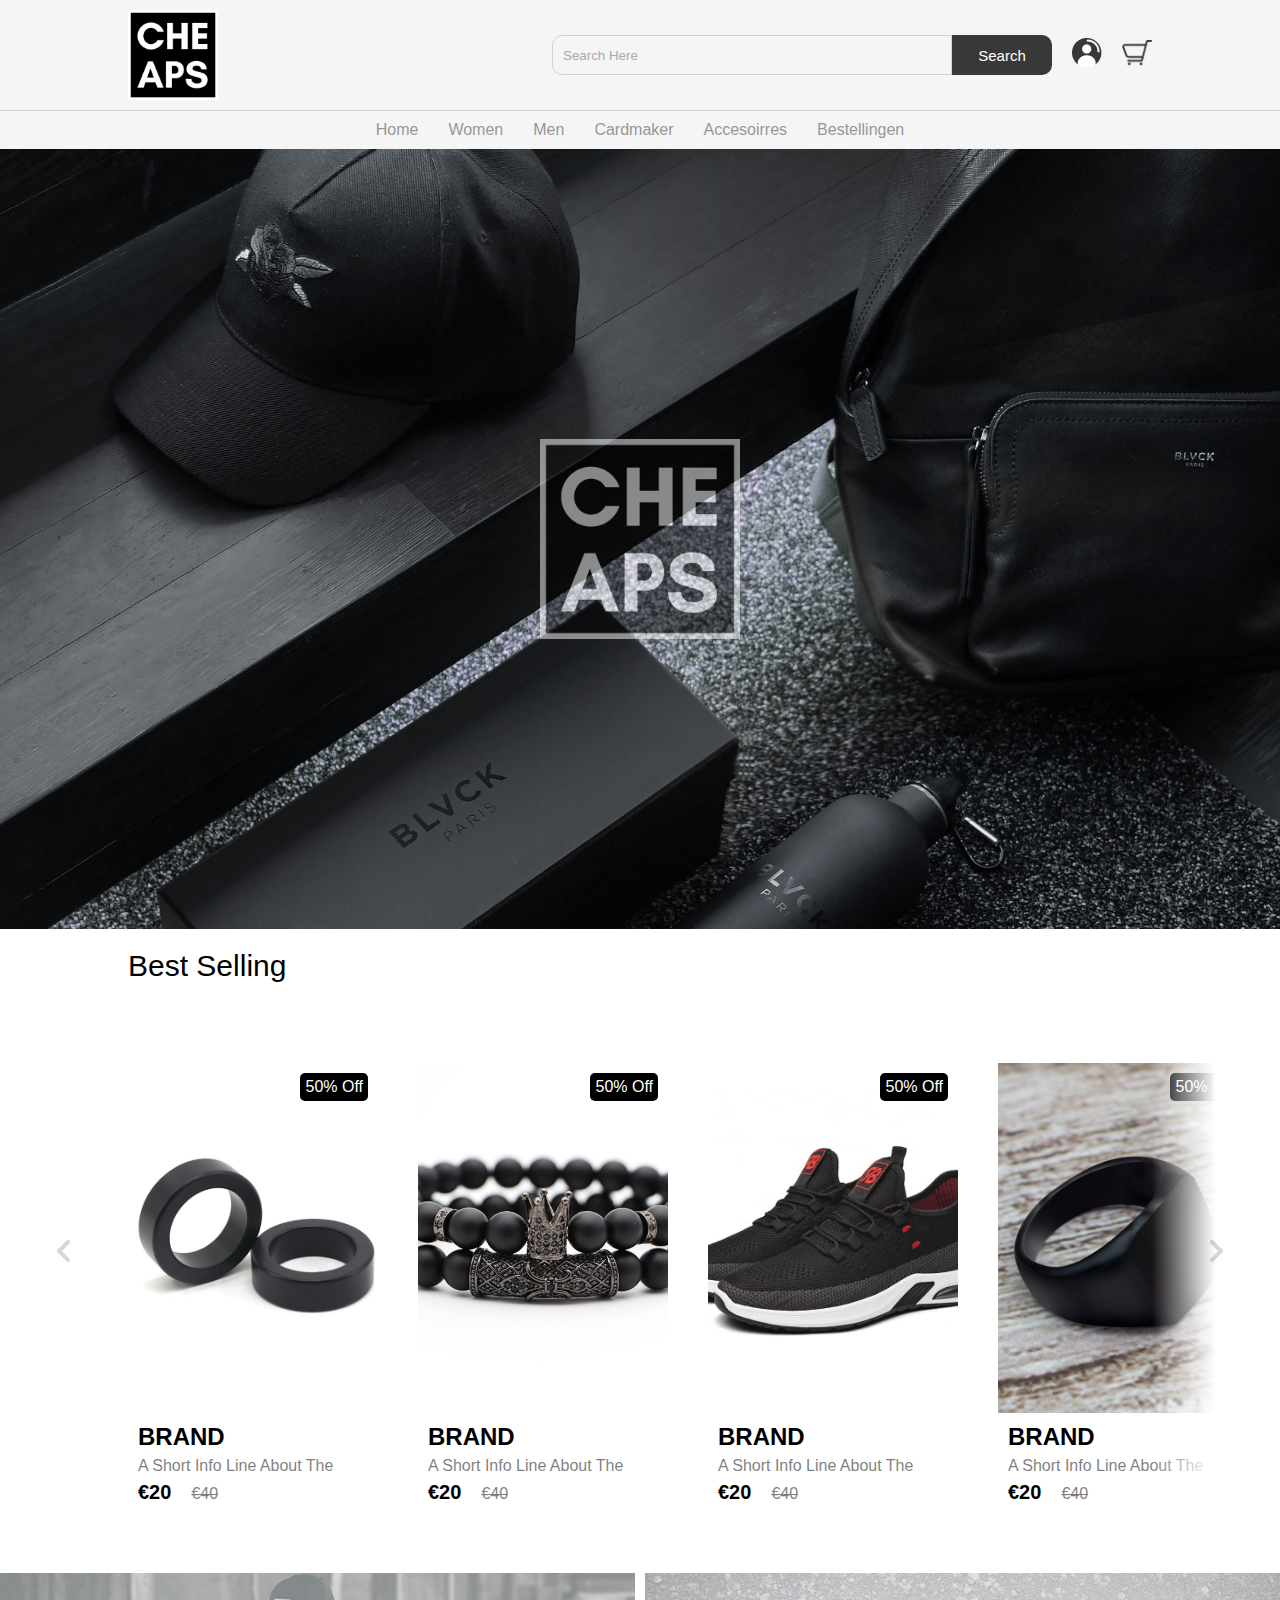
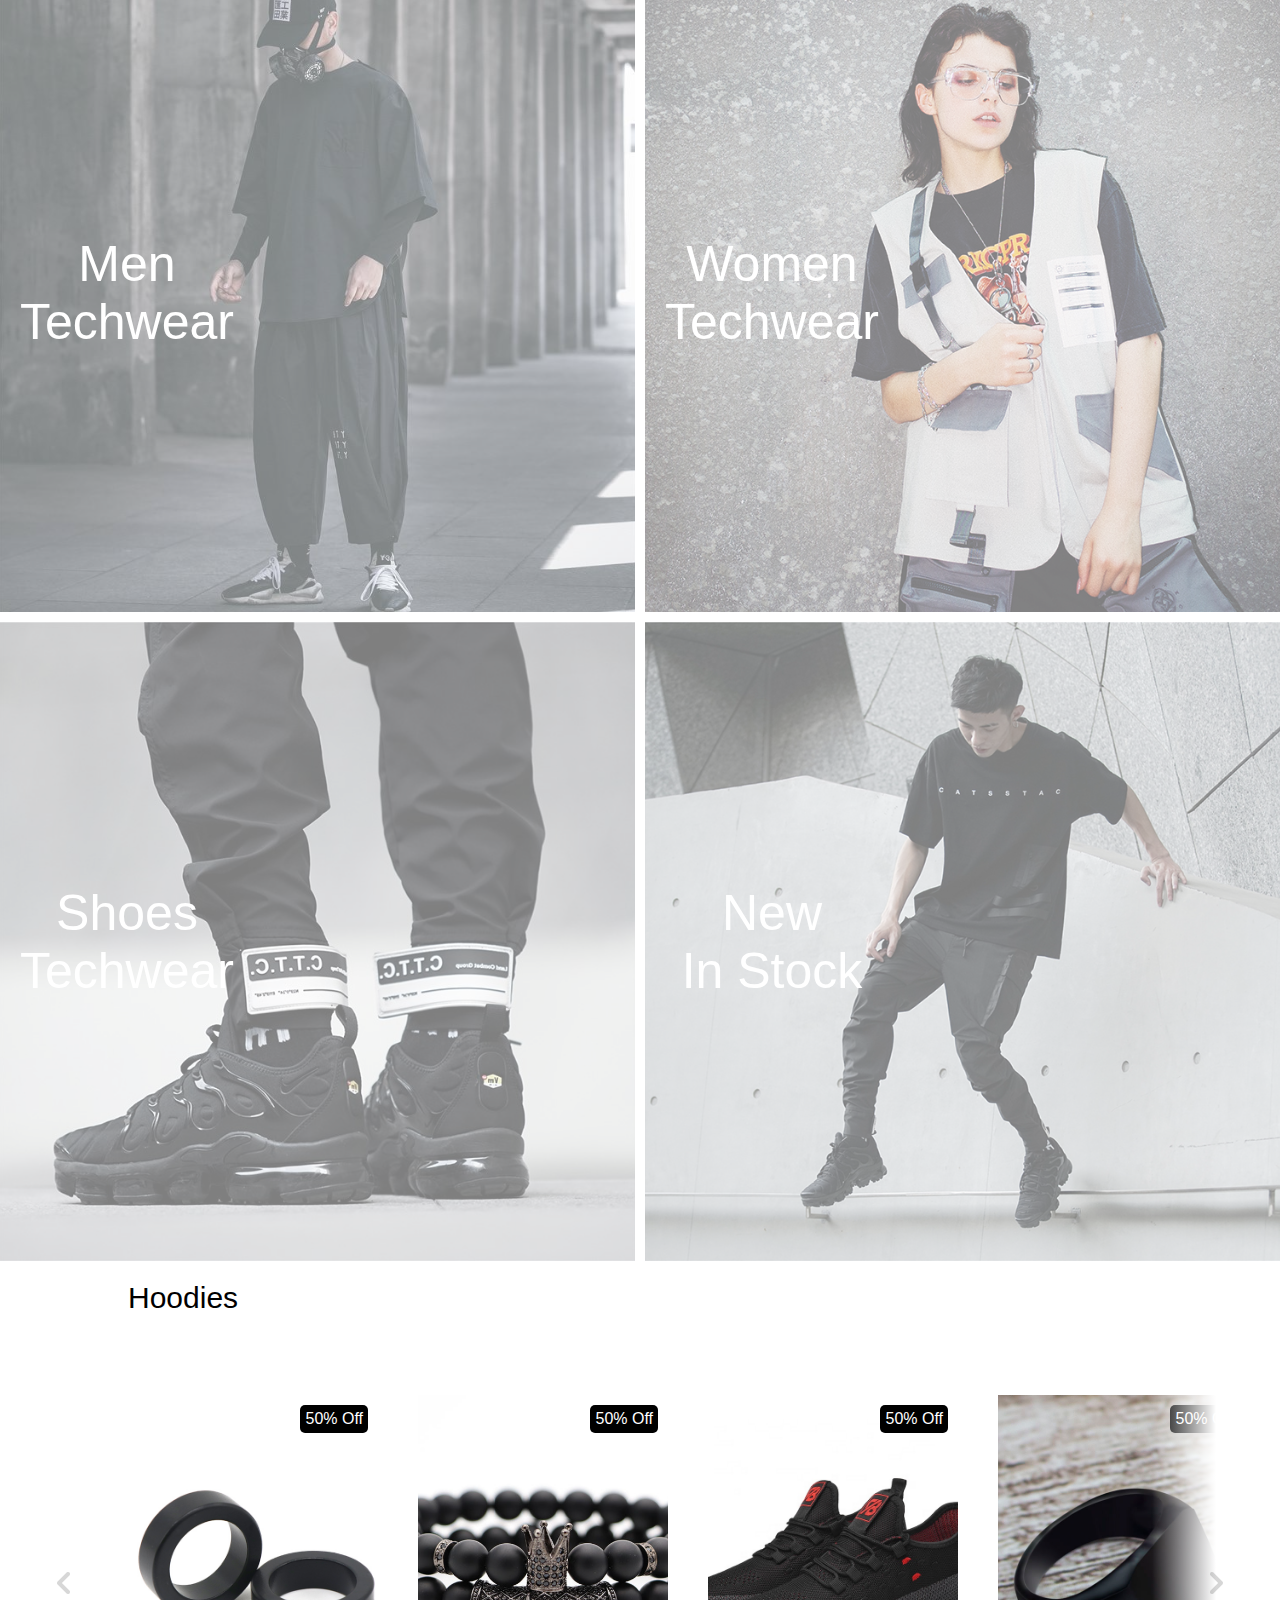
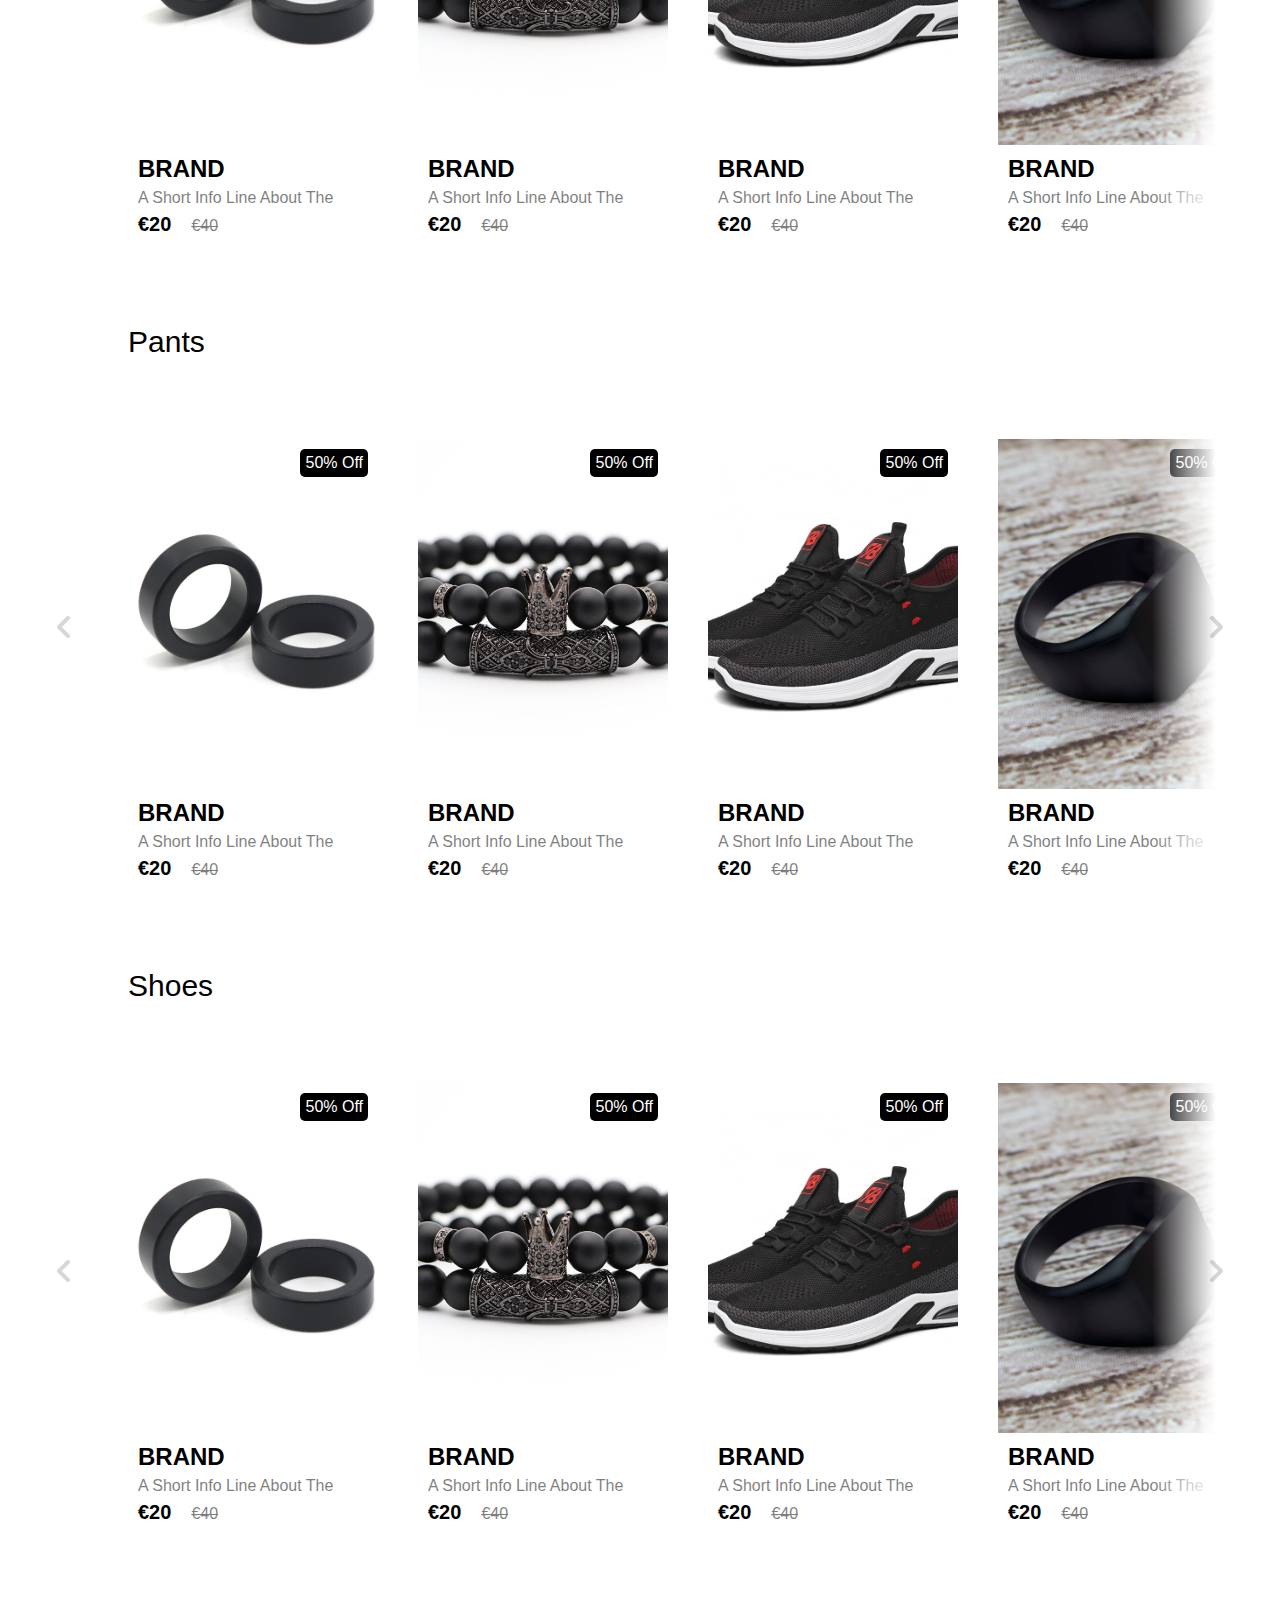
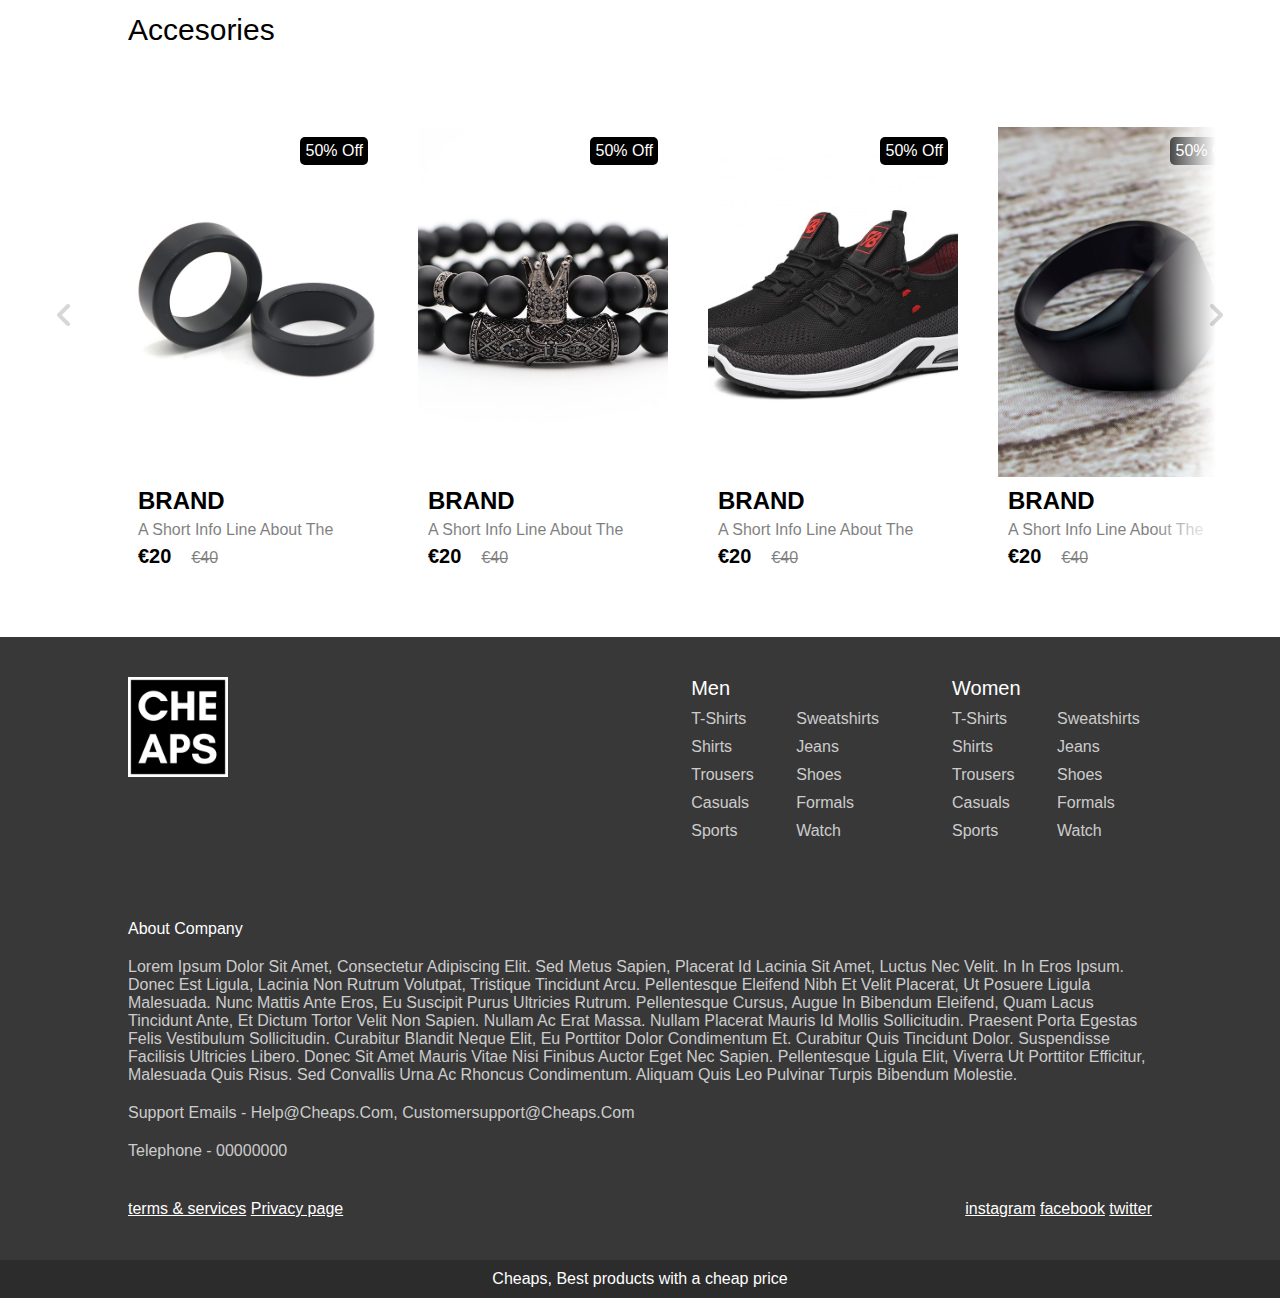
<file: index.html>
<!DOCTYPE html>
<html lang="en">
<head>
    <meta charset="UTF-8">
    <meta http-equiv="X-UA-Compatible" content="IE=edge">
    <meta name="viewport" content="width=device-width, initial-scale=1.0">
    <link rel="stylesheet" href="/css/home.css">
    <title>Shopping website</title>
    <script>
    window.onload = function () {
        korteAlert();
    } </script>
</head>
<body>
    <nav class="navbar"> </nav>

    <!-- Hero Section-->
    <header class="hero-section">
        <div class="content">
            <img src="/img/CH AP.png" class="logo" alt="">
            
            
        </div>
    </header>

    <!-- Cards-container Best Selling -->
    <section class="product">
        <h2 class="product-category">best selling</h2>
        <button class="pre-btn"><img src="/img/arrow.png" alt=""></button>
        <button class="nxt-btn"><img src="/img/arrow.png" alt=""></button>
        <div class="product-container">

            <!-- Product capsule 1 -->
            <div class="product-card">
                <div class="product-image">
                    <span class="discount-tag">50% off</span>
                    <img src="/img/ring 1.jpg" class="product-thumb" alt="">
                    <button class="card-btn">add to whishlist</button>
                </div>
                <div class="product-info">
                    <h2 class="product-brand" id="brand-input">brand</h2>
                    <p class="product-specs" id="specs-input">a short info line about the product</p>
                    <span class="price" id="price-input">€20</span><span class="actual-price">€40</span>
                </div>
            </div>

            <!-- Product capsule 2 -->
            <div class="product-card">
                <div class="product-image">
                    <span class="discount-tag">50% off</span>
                    <img src="img/bracelet 5.png" class="product-thumb" alt="">
                    <button class="card-btn">add to whishlist</button>
                </div>
                <div class="product-info">
                    <h2 class="product-brand">brand</h2>
                    <p class="product-specs">a short info line about the product</p>
                    <span class="price">€20</span><span class="actual-price">€40</span>
                </div>
            </div>

            <!-- Product capsule 3 -->
            <div class="product-card">
                <div class="product-image">
                    <span class="discount-tag">50% off</span>
                    <img src="/img/shoes 1.jpg" class="product-thumb" alt="">
                    <button class="card-btn">add to whishlist</button>
                </div>
                <div class="product-info">
                    <h2 class="product-brand">brand</h2>
                    <p class="product-specs">a short info line about the product</p>
                    <span class="price">€20</span><span class="actual-price">€40</span>
                </div>
            </div>

            <!-- Product capsule 4 -->
            <div class="product-card">
                <div class="product-image">
                    <span class="discount-tag">50% off</span>
                    <img src="/img/ring 2.jpg" class="product-thumb" alt="">
                    <button class="card-btn">add to whishlist</button>
                </div>
                <div class="product-info">
                    <h2 class="product-brand">brand</h2>
                    <p class="product-specs">a short info line about the product</p>
                    <span class="price">€20</span><span class="actual-price">€40</span>
                </div>
            </div>

            <!-- Product capsule 5 -->
            <div class="product-card">
                <div class="product-image">
                    <span class="discount-tag">50% off</span>
                    <img src="/img/bracelet 2.png" class="product-thumb" alt="">
                    <button class="card-btn">add to whishlist</button>
                </div>
                <div class="product-info">
                    <h2 class="product-brand">brand</h2>
                    <p class="product-specs">a short info line about the product</p>
                    <span class="price">€20</span><span class="actual-price">€40</span>
                </div>
            </div>

            <!-- Product capsule 6 -->
            <div class="product-card">
                <div class="product-image">
                    <span class="discount-tag">50% off</span>
                    <img src="/img/shoes 2.jpg" class="product-thumb" alt="">
                    <button class="card-btn">add to whishlist</button>
                </div>
                <div class="product-info">
                    <h2 class="product-brand">brand</h2>
                    <p class="product-specs">a short info line about the product</p>
                    <span class="price">€20</span><span class="actual-price">€40</span>
                </div>
            </div>

            <!-- Product capsule 7 -->
            <div class="product-card">
                <div class="product-image">
                    <span class="discount-tag">50% off</span>
                    <img src="/img/bracelet 4.png" class="product-thumb" alt="">
                    <button class="card-btn">add to whishlist</button>
                </div>
                <div class="product-info">
                    <h2 class="product-brand">brand</h2>
                    <p class="product-specs">a short info line about the product</p>
                    <span class="price">€20</span><span class="actual-price">€40</span>
                </div>
            </div>

            <!-- Product capsule 8 -->
            <div class="product-card">
                <div class="product-image">
                    <span class="discount-tag">50% off</span>
                    <img src="/img/ring 4 white.jpg" class="product-thumb" alt="">
                    <button class="card-btn">add to whishlist</button>
                </div>
                <div class="product-info">
                    <h2 class="product-brand">brand</h2>
                    <p class="product-specs">a short info line about the product</p>
                    <span class="price">€20</span><span class="actual-price">€40</span>
                </div>
            </div>

        </div>

    </section>

    <!-- collections -->
    <section class="collection-container">
        <a href="#" class="collection">
            <img class="collection-img" src="/img/techwear 1.jpg">
            <p class="collection-title">Men <br> techwear</p>
        </a>

        <a href="#" class="collection">
            <img class="collection-img" src="/img/techwear girl 1.jpg">
            <p class="collection-title">Women <br> techwear</p>
        </a>

        <a href="#" class="collection">
            <img class="collection-img" src="/img/techwear shoes 1.jpg">
            <p class="collection-title">Shoes <br> techwear</p>
        </a>

        <a href="#" class="collection">
            <img class="collection-img" src="/img/techwear 2.jpg">
            <p class="collection-title">New <br> in stock</p>
        </a>
    </section>

    <!-- Cards-container 1 -->
    <section class="product">
        <h2 class="product-category">Hoodies</h2>
        <button class="pre-btn"><img src="/img/arrow.png" alt=""></button>
        <button class="nxt-btn"><img src="/img/arrow.png" alt=""></button>
        <div class="product-container">

            <!-- Product capsule 1 -->
            <div class="product-card">
                <div class="product-image">
                    <span class="discount-tag">50% off</span>
                    <img src="/img/ring 1.jpg" class="product-thumb" alt="">
                    <button class="card-btn">add to whishlist</button>
                </div>
                <div class="product-info">
                    <h2 class="product-brand" id="brand-input">brand</h2>
                    <p class="product-specs" id="specs-input">a short info line about the product</p>
                    <span class="price" id="price-input">€20</span><span class="actual-price">€40</span>
                </div>
            </div>

            <!-- Product capsule 2 -->
            <div class="product-card">
                <div class="product-image">
                    <span class="discount-tag">50% off</span>
                    <img src="img/bracelet 5.png" class="product-thumb" alt="">
                    <button class="card-btn">add to whishlist</button>
                </div>
                <div class="product-info">
                    <h2 class="product-brand">brand</h2>
                    <p class="product-specs">a short info line about the product</p>
                    <span class="price">€20</span><span class="actual-price">€40</span>
                </div>
            </div>

            <!-- Product capsule 3 -->
            <div class="product-card">
                <div class="product-image">
                    <span class="discount-tag">50% off</span>
                    <img src="/img/shoes 1.jpg" class="product-thumb" alt="">
                    <button class="card-btn">add to whishlist</button>
                </div>
                <div class="product-info">
                    <h2 class="product-brand">brand</h2>
                    <p class="product-specs">a short info line about the product</p>
                    <span class="price">€20</span><span class="actual-price">€40</span>
                </div>
            </div>

            <!-- Product capsule 4 -->
            <div class="product-card">
                <div class="product-image">
                    <span class="discount-tag">50% off</span>
                    <img src="/img/ring 2.jpg" class="product-thumb" alt="">
                    <button class="card-btn">add to whishlist</button>
                </div>
                <div class="product-info">
                    <h2 class="product-brand">brand</h2>
                    <p class="product-specs">a short info line about the product</p>
                    <span class="price">€20</span><span class="actual-price">€40</span>
                </div>
            </div>

            <!-- Product capsule 5 -->
            <div class="product-card">
                <div class="product-image">
                    <span class="discount-tag">50% off</span>
                    <img src="/img/bracelet 2.png" class="product-thumb" alt="">
                    <button class="card-btn">add to whishlist</button>
                </div>
                <div class="product-info">
                    <h2 class="product-brand">brand</h2>
                    <p class="product-specs">a short info line about the product</p>
                    <span class="price">€20</span><span class="actual-price">€40</span>
                </div>
            </div>

            <!-- Product capsule 6 -->
            <div class="product-card">
                <div class="product-image">
                    <span class="discount-tag">50% off</span>
                    <img src="/img/shoes 2.jpg" class="product-thumb" alt="">
                    <button class="card-btn">add to whishlist</button>
                </div>
                <div class="product-info">
                    <h2 class="product-brand">brand</h2>
                    <p class="product-specs">a short info line about the product</p>
                    <span class="price">€20</span><span class="actual-price">€40</span>
                </div>
            </div>

            <!-- Product capsule 7 -->
            <div class="product-card">
                <div class="product-image">
                    <span class="discount-tag">50% off</span>
                    <img src="/img/bracelet 4.png" class="product-thumb" alt="">
                    <button class="card-btn">add to whishlist</button>
                </div>
                <div class="product-info">
                    <h2 class="product-brand">brand</h2>
                    <p class="product-specs">a short info line about the product</p>
                    <span class="price">€20</span><span class="actual-price">€40</span>
                </div>
            </div>

            <!-- Product capsule 8 -->
            <div class="product-card">
                <div class="product-image">
                    <span class="discount-tag">50% off</span>
                    <img src="/img/ring 4 white.jpg" class="product-thumb" alt="">
                    <button class="card-btn">add to whishlist</button>
                </div>
                <div class="product-info">
                    <h2 class="product-brand">brand</h2>
                    <p class="product-specs">a short info line about the product</p>
                    <span class="price">€20</span><span class="actual-price">€40</span>
                </div>
            </div>

        </div>

    </section>

    <!-- Cards-container 2 -->
    <section class="product">
        <h2 class="product-category">Pants</h2>
        <button class="pre-btn"><img src="/img/arrow.png" alt=""></button>
        <button class="nxt-btn"><img src="/img/arrow.png" alt=""></button>
        <div class="product-container">

            <!-- Product capsule 1 -->
            <div class="product-card">
                <div class="product-image">
                    <span class="discount-tag">50% off</span>
                    <img src="/img/ring 1.jpg" class="product-thumb" alt="">
                    <button class="card-btn">add to whishlist</button>
                </div>
                <div class="product-info">
                    <h2 class="product-brand" id="brand-input">brand</h2>
                    <p class="product-specs" id="specs-input">a short info line about the product</p>
                    <span class="price" id="price-input">€20</span><span class="actual-price">€40</span>
                </div>
            </div>

            <!-- Product capsule 2 -->
            <div class="product-card">
                <div class="product-image">
                    <span class="discount-tag">50% off</span>
                    <img src="img/bracelet 5.png" class="product-thumb" alt="">
                    <button class="card-btn">add to whishlist</button>
                </div>
                <div class="product-info">
                    <h2 class="product-brand">brand</h2>
                    <p class="product-specs">a short info line about the product</p>
                    <span class="price">€20</span><span class="actual-price">€40</span>
                </div>
            </div>

            <!-- Product capsule 3 -->
            <div class="product-card">
                <div class="product-image">
                    <span class="discount-tag">50% off</span>
                    <img src="/img/shoes 1.jpg" class="product-thumb" alt="">
                    <button class="card-btn">add to whishlist</button>
                </div>
                <div class="product-info">
                    <h2 class="product-brand">brand</h2>
                    <p class="product-specs">a short info line about the product</p>
                    <span class="price">€20</span><span class="actual-price">€40</span>
                </div>
            </div>

            <!-- Product capsule 4 -->
            <div class="product-card">
                <div class="product-image">
                    <span class="discount-tag">50% off</span>
                    <img src="/img/ring 2.jpg" class="product-thumb" alt="">
                    <button class="card-btn">add to whishlist</button>
                </div>
                <div class="product-info">
                    <h2 class="product-brand">brand</h2>
                    <p class="product-specs">a short info line about the product</p>
                    <span class="price">€20</span><span class="actual-price">€40</span>
                </div>
            </div>

            <!-- Product capsule 5 -->
            <div class="product-card">
                <div class="product-image">
                    <span class="discount-tag">50% off</span>
                    <img src="/img/bracelet 2.png" class="product-thumb" alt="">
                    <button class="card-btn">add to whishlist</button>
                </div>
                <div class="product-info">
                    <h2 class="product-brand">brand</h2>
                    <p class="product-specs">a short info line about the product</p>
                    <span class="price">€20</span><span class="actual-price">€40</span>
                </div>
            </div>

            <!-- Product capsule 6 -->
            <div class="product-card">
                <div class="product-image">
                    <span class="discount-tag">50% off</span>
                    <img src="/img/shoes 2.jpg" class="product-thumb" alt="">
                    <button class="card-btn">add to whishlist</button>
                </div>
                <div class="product-info">
                    <h2 class="product-brand">brand</h2>
                    <p class="product-specs">a short info line about the product</p>
                    <span class="price">€20</span><span class="actual-price">€40</span>
                </div>
            </div>

            <!-- Product capsule 7 -->
            <div class="product-card">
                <div class="product-image">
                    <span class="discount-tag">50% off</span>
                    <img src="/img/bracelet 4.png" class="product-thumb" alt="">
                    <button class="card-btn">add to whishlist</button>
                </div>
                <div class="product-info">
                    <h2 class="product-brand">brand</h2>
                    <p class="product-specs">a short info line about the product</p>
                    <span class="price">€20</span><span class="actual-price">€40</span>
                </div>
            </div>

            <!-- Product capsule 8 -->
            <div class="product-card">
                <div class="product-image">
                    <span class="discount-tag">50% off</span>
                    <img src="/img/ring 4 white.jpg" class="product-thumb" alt="">
                    <button class="card-btn">add to whishlist</button>
                </div>
                <div class="product-info">
                    <h2 class="product-brand">brand</h2>
                    <p class="product-specs">a short info line about the product</p>
                    <span class="price">€20</span><span class="actual-price">€40</span>
                </div>
            </div>

        </div>

    </section>

    <!-- Cards-container 3 -->
    <section class="product">
        <h2 class="product-category">Shoes</h2>
        <button class="pre-btn"><img src="/img/arrow.png" alt=""></button>
        <button class="nxt-btn"><img src="/img/arrow.png" alt=""></button>
        <div class="product-container">

            <!-- Product capsule 1 -->
            <div class="product-card">
                <div class="product-image">
                    <span class="discount-tag">50% off</span>
                    <img src="/img/ring 1.jpg" class="product-thumb" alt="">
                    <button class="card-btn">add to whishlist</button>
                </div>
                <div class="product-info">
                    <h2 class="product-brand" id="brand-input">brand</h2>
                    <p class="product-specs" id="specs-input">a short info line about the product</p>
                    <span class="price" id="price-input">€20</span><span class="actual-price">€40</span>
                </div>
            </div>

            <!-- Product capsule 2 -->
            <div class="product-card">
                <div class="product-image">
                    <span class="discount-tag">50% off</span>
                    <img src="img/bracelet 5.png" class="product-thumb" alt="">
                    <button class="card-btn">add to whishlist</button>
                </div>
                <div class="product-info">
                    <h2 class="product-brand">brand</h2>
                    <p class="product-specs">a short info line about the product</p>
                    <span class="price">€20</span><span class="actual-price">€40</span>
                </div>
            </div>

            <!-- Product capsule 3 -->
            <div class="product-card">
                <div class="product-image">
                    <span class="discount-tag">50% off</span>
                    <img src="/img/shoes 1.jpg" class="product-thumb" alt="">
                    <button class="card-btn">add to whishlist</button>
                </div>
                <div class="product-info">
                    <h2 class="product-brand">brand</h2>
                    <p class="product-specs">a short info line about the product</p>
                    <span class="price">€20</span><span class="actual-price">€40</span>
                </div>
            </div>

            <!-- Product capsule 4 -->
            <div class="product-card">
                <div class="product-image">
                    <span class="discount-tag">50% off</span>
                    <img src="/img/ring 2.jpg" class="product-thumb" alt="">
                    <button class="card-btn">add to whishlist</button>
                </div>
                <div class="product-info">
                    <h2 class="product-brand">brand</h2>
                    <p class="product-specs">a short info line about the product</p>
                    <span class="price">€20</span><span class="actual-price">€40</span>
                </div>
            </div>

            <!-- Product capsule 5 -->
            <div class="product-card">
                <div class="product-image">
                    <span class="discount-tag">50% off</span>
                    <img src="/img/bracelet 2.png" class="product-thumb" alt="">
                    <button class="card-btn">add to whishlist</button>
                </div>
                <div class="product-info">
                    <h2 class="product-brand">brand</h2>
                    <p class="product-specs">a short info line about the product</p>
                    <span class="price">€20</span><span class="actual-price">€40</span>
                </div>
            </div>

            <!-- Product capsule 6 -->
            <div class="product-card">
                <div class="product-image">
                    <span class="discount-tag">50% off</span>
                    <img src="/img/shoes 2.jpg" class="product-thumb" alt="">
                    <button class="card-btn">add to whishlist</button>
                </div>
                <div class="product-info">
                    <h2 class="product-brand">brand</h2>
                    <p class="product-specs">a short info line about the product</p>
                    <span class="price">€20</span><span class="actual-price">€40</span>
                </div>
            </div>

            <!-- Product capsule 7 -->
            <div class="product-card">
                <div class="product-image">
                    <span class="discount-tag">50% off</span>
                    <img src="/img/bracelet 4.png" class="product-thumb" alt="">
                    <button class="card-btn">add to whishlist</button>
                </div>
                <div class="product-info">
                    <h2 class="product-brand">brand</h2>
                    <p class="product-specs">a short info line about the product</p>
                    <span class="price">€20</span><span class="actual-price">€40</span>
                </div>
            </div>

            <!-- Product capsule 8 -->
            <div class="product-card">
                <div class="product-image">
                    <span class="discount-tag">50% off</span>
                    <img src="/img/ring 4 white.jpg" class="product-thumb" alt="">
                    <button class="card-btn">add to whishlist</button>
                </div>
                <div class="product-info">
                    <h2 class="product-brand">brand</h2>
                    <p class="product-specs">a short info line about the product</p>
                    <span class="price">€20</span><span class="actual-price">€40</span>
                </div>
            </div>

        </div>

    </section>

    <!-- Cards-container 4 -->
    <section class="product">
        <h2 class="product-category">Accesories</h2>
        <button class="pre-btn"><img src="/img/arrow.png" alt=""></button>
        <button class="nxt-btn"><img src="/img/arrow.png" alt=""></button>
        <div class="product-container">

            <!-- Product capsule 1 -->
            <div class="product-card">
                <div class="product-image">
                    <span class="discount-tag">50% off</span>
                    <img src="/img/ring 1.jpg" class="product-thumb" alt="">
                    <button class="card-btn">add to whishlist</button>
                </div>
                <div class="product-info">
                    <h2 class="product-brand" id="brand-input">brand</h2>
                    <p class="product-specs" id="specs-input">a short info line about the product</p>
                    <span class="price" id="price-input">€20</span><span class="actual-price">€40</span>
                </div>
            </div>

            <!-- Product capsule 2 -->
            <div class="product-card">
                <div class="product-image">
                    <span class="discount-tag">50% off</span>
                    <img src="img/bracelet 5.png" class="product-thumb" alt="">
                    <button class="card-btn">add to whishlist</button>
                </div>
                <div class="product-info">
                    <h2 class="product-brand">brand</h2>
                    <p class="product-specs">a short info line about the product</p>
                    <span class="price">€20</span><span class="actual-price">€40</span>
                </div>
            </div>

            <!-- Product capsule 3 -->
            <div class="product-card">
                <div class="product-image">
                    <span class="discount-tag">50% off</span>
                    <img src="/img/shoes 1.jpg" class="product-thumb" alt="">
                    <button class="card-btn">add to whishlist</button>
                </div>
                <div class="product-info">
                    <h2 class="product-brand">brand</h2>
                    <p class="product-specs">a short info line about the product</p>
                    <span class="price">€20</span><span class="actual-price">€40</span>
                </div>
            </div>

            <!-- Product capsule 4 -->
            <div class="product-card">
                <div class="product-image">
                    <span class="discount-tag">50% off</span>
                    <img src="/img/ring 2.jpg" class="product-thumb" alt="">
                    <button class="card-btn">add to whishlist</button>
                </div>
                <div class="product-info">
                    <h2 class="product-brand">brand</h2>
                    <p class="product-specs">a short info line about the product</p>
                    <span class="price">€20</span><span class="actual-price">€40</span>
                </div>
            </div>

            <!-- Product capsule 5 -->
            <div class="product-card">
                <div class="product-image">
                    <span class="discount-tag">50% off</span>
                    <img src="/img/bracelet 2.png" class="product-thumb" alt="">
                    <button class="card-btn">add to whishlist</button>
                </div>
                <div class="product-info">
                    <h2 class="product-brand">brand</h2>
                    <p class="product-specs">a short info line about the product</p>
                    <span class="price">€20</span><span class="actual-price">€40</span>
                </div>
            </div>

            <!-- Product capsule 6 -->
            <div class="product-card">
                <div class="product-image">
                    <span class="discount-tag">50% off</span>
                    <img src="/img/shoes 2.jpg" class="product-thumb" alt="">
                    <button class="card-btn">add to whishlist</button>
                </div>
                <div class="product-info">
                    <h2 class="product-brand">brand</h2>
                    <p class="product-specs">a short info line about the product</p>
                    <span class="price">€20</span><span class="actual-price">€40</span>
                </div>
            </div>

            <!-- Product capsule 7 -->
            <div class="product-card">
                <div class="product-image">
                    <span class="discount-tag">50% off</span>
                    <img src="/img/bracelet 4.png" class="product-thumb" alt="">
                    <button class="card-btn">add to whishlist</button>
                </div>
                <div class="product-info">
                    <h2 class="product-brand">brand</h2>
                    <p class="product-specs">a short info line about the product</p>
                    <span class="price">€20</span><span class="actual-price">€40</span>
                </div>
            </div>

            <!-- Product capsule 8 -->
            <div class="product-card">
                <div class="product-image">
                    <span class="discount-tag">50% off</span>
                    <img src="/img/ring 4 white.jpg" class="product-thumb" alt="">
                    <button class="card-btn">add to whishlist</button>
                </div>
                <div class="product-info">
                    <h2 class="product-brand">brand</h2>
                    <p class="product-specs">a short info line about the product</p>
                    <span class="price">€20</span><span class="actual-price">€40</span>
                </div>
            </div>

        </div>

    </section>

<footer>
    
</footer> 





    <!-- https://www.youtube.com/watch?v=0-NF3JMs4E8
    36.50 -->

<script src="JS/nav.js"></script>
<script src="JS/home.js"></script>
<script src="JS/footer.js"></script>

</body>
</html>
</file>
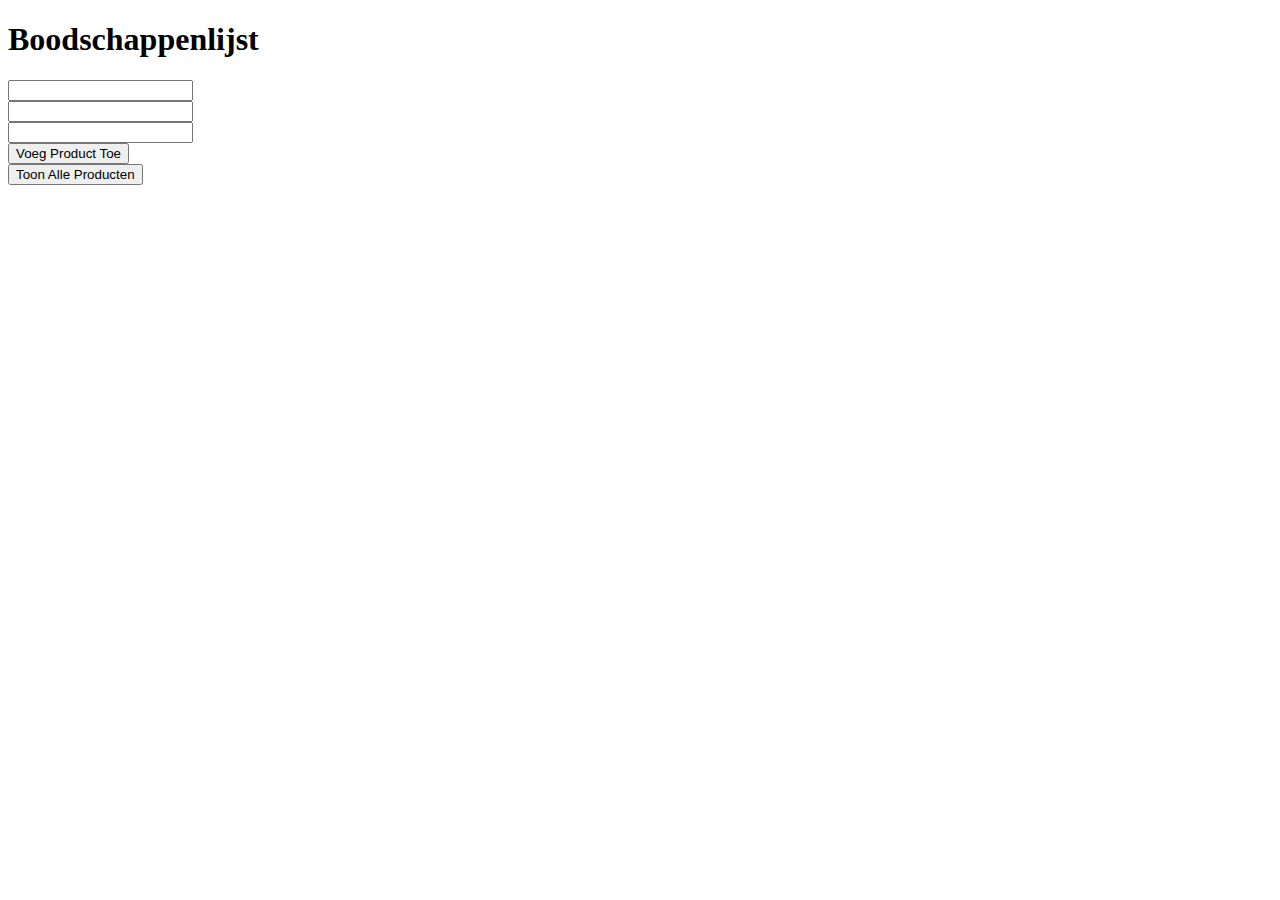
<file: Ali.html>
<!DOCTYPE html>
<html lang="en">
<head>
    <meta charset="UTF-8">
    <meta http-equiv="X-UA-Compatible" content="IE=edge">
    <meta name="viewport" content="width=device-width, initial-scale=1.0">
    <link rel="stylesheet" href="Styling.css">
    <script src="scripting.js"></script>
    <title>Document</title>

    

</head>
<body>
    <!-- <input type="button" value="Click Here" onclick="AliClickt()">
    <input type="button" value="Click Here Also" onclick="Testnaam()">
    <p id="mijnelement"></p>
    




    <div class="testtabel">
        <label for="fname">Naam</label>
        <input type="text" id="PnaamPprijs" name="fname"><br><br>
      <input type="button" value="Alle Producten" onclick="alleProductenTonenInTabel()">
      <input type="button" value="Save Product" onclick="savetabel()">
    </div> -->

    <h1>Boodschappenlijst</h1>






    <div class="InvoerTabel">
      <input type="text" id="productNaamInvoer"><br>
      <input type="number" id="productPrijsInvoer"><br>
      <input type="text" id="productSpecsInvoer"><br>
        
        <input type="button" class="BtnBrdr" onclick="voegProductToe()" value="Voeg Product Toe">
    </div>

      
    <div class="overzichtProducten">
        <div><input type=button class="BtnBrdr" onclick="toonAlleProducten()" value="Toon Alle Producten"></div>
        <table id="tabelProducten">
        </table>
    </div>






    <!-- -------------------------------------- -->




</body>
</html>
</file>
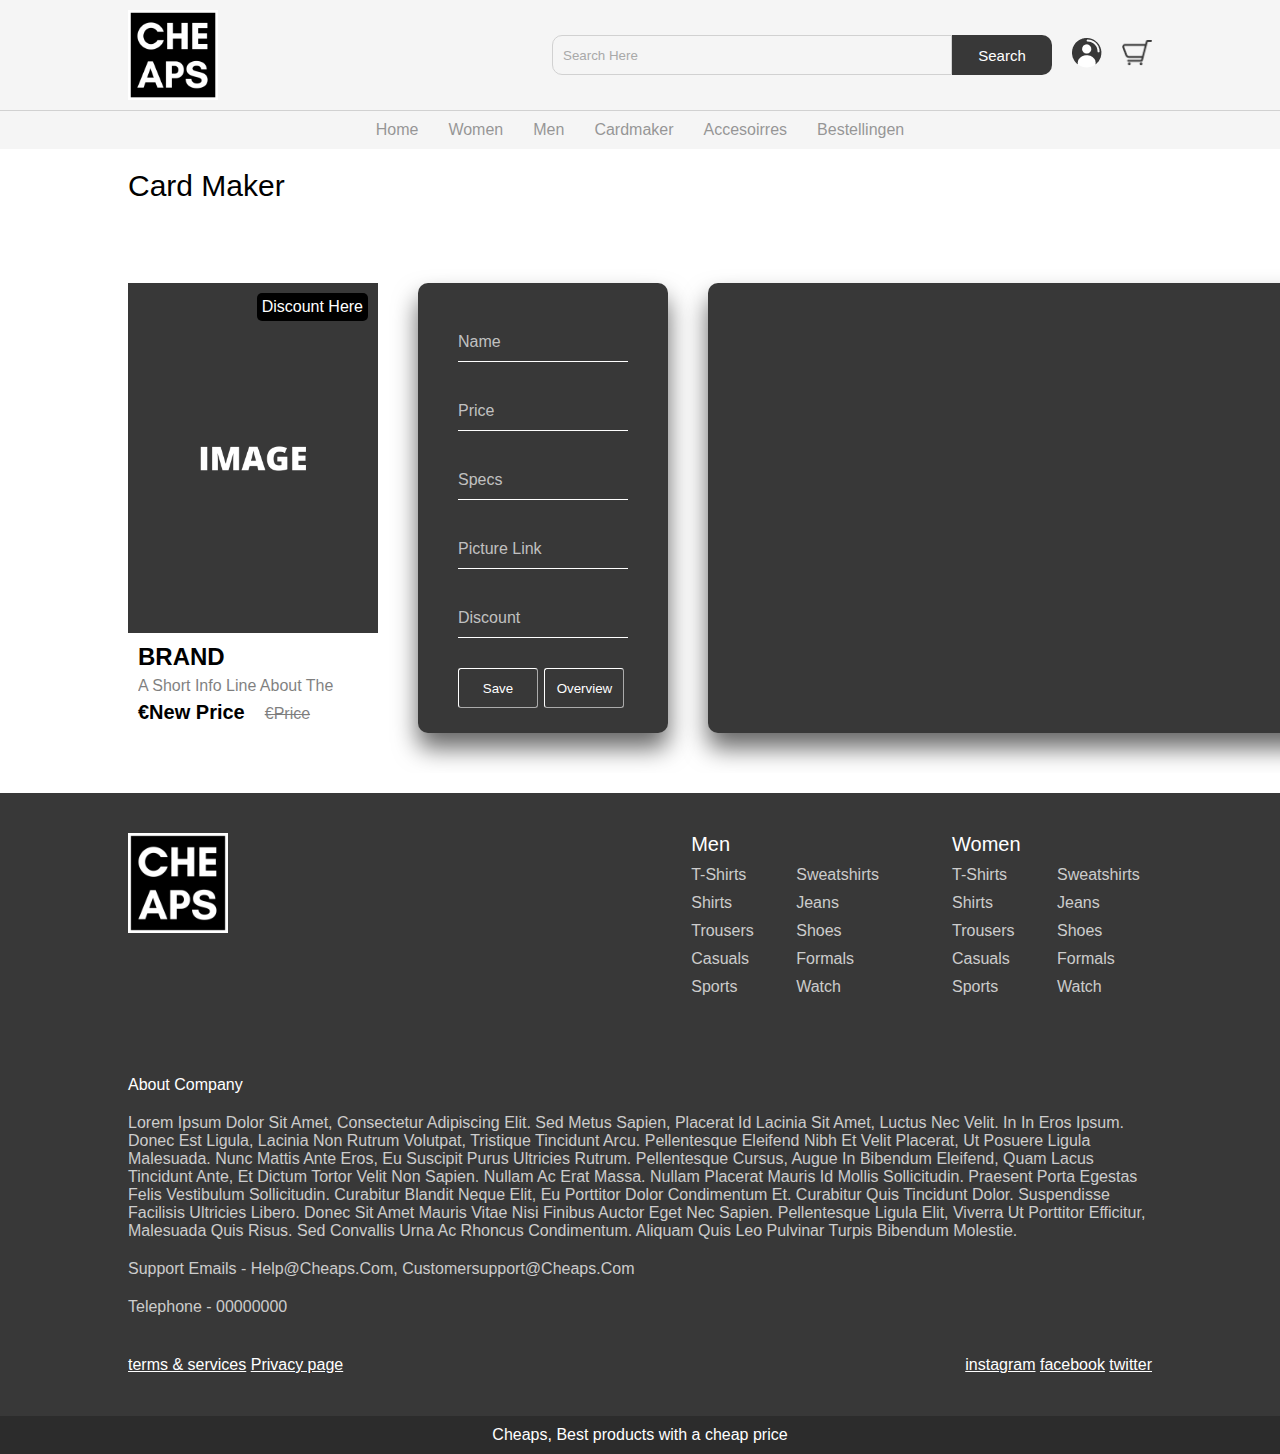
<file: beheerproduct.html>
<!DOCTYPE html>
<html lang="en">
<head>
    <meta charset="UTF-8">
    <meta http-equiv="X-UA-Compatible" content="IE=edge">
    <meta name="viewport" content="width=device-width, initial-scale=1.0">
    <title>Aanpassingen</title>
    <link rel="stylesheet" href="/css/beheerproduct.css">
    <link rel="stylesheet" href="/css/home.css">
</head>
<body>
    <nav class="navbar"></nav>

    <section class="product">
        <h2 class="product-category">Card Maker</h2>
        <div class="product-container">

            <!-- Product Preview -->
            <div class="product-card">
                <div class="product-image">
                    <span class="discount-tag" id="discount-input">Discount here</span>
                    <img src="/img/IMAGE.png" class="product-thumb" alt="" id="foto-placeholder">
                    <button class="card-btn">add to whishlist</button>
                </div>
                <div class="product-info">
                    <h2 class="product-brand" id="brand-input">brand</h2>
                    <p class="product-specs" id="specs-input">a short info line about the product</p>
                    <span class="price" id="price-input">€New Price</span><span id="actual-price" class="actual-price">€Price</span>
                </div>
            </div>
            <!-- Product capsule 1 -->
            <div class="Form">
                <div class="user-box">
                    <input id="user-box-name" type="text" name="" required="">
                    <label >Name</label>
                </div>
                <div class="user-box">
                    <input id="user-box-price"  type="number" name="" required="">
                    <label>Price</label>
                </div>
                <div class="user-box">
                    <input id="user-box-specs" type="text" name="" required="">
                    <label>Specs</label>
                </div>
                <div class="user-box">
                    <input id="user-box-foto"t type="text" name="" required="">
                    <label>Picture Link</label>
                </div>
                <div class="user-box">
                    <input id="user-box-discount" type="text" name="" required="">
                    <label>Discount</label>
                </div>
                <button class="card-button" id="btn" onclick="toevoegenProduct()">Save</button>
                <button class="card-button" id="btn-overz" onclick="toonAlleProducten()">Overview</button>
                
            </div>

            <div class="form-tabel">
                <table class="tabel" id="tabelProducten"></table>
            </div>

   </section>
   <section>
       
   </section>



   



    <footer> </footer>

    <script src="/JS/beheerproduct.js"></script>
    <script src="/JS/nav.js"></script>
    <script src="/JS/footer.js"></script>
</body>
</html>

<!-- 
<div>
    naam: <input type=text id="naaminput">
</div>
<div>
prijs: <input type=text id="prijsinput">
</div>
<div>
specificaties: <textarea type=text id="specificatiesinput"></textarea>
</div>
<div>
fotonaam: <input type=text id="fotonaaminput">
</div>
<div>
korting: <input type=text id="discountinput">
</div>
<button onclick="toevoegenProduct()">toevoegen</button>

<div class="overzichtProducten">
    <div><input type=button class="BtnBrdr" onclick="toonAlleProducten()" value="Toon Alle Producten"></div>
    <table id="tabelProducten">
    </table>
</div> -->
</file>
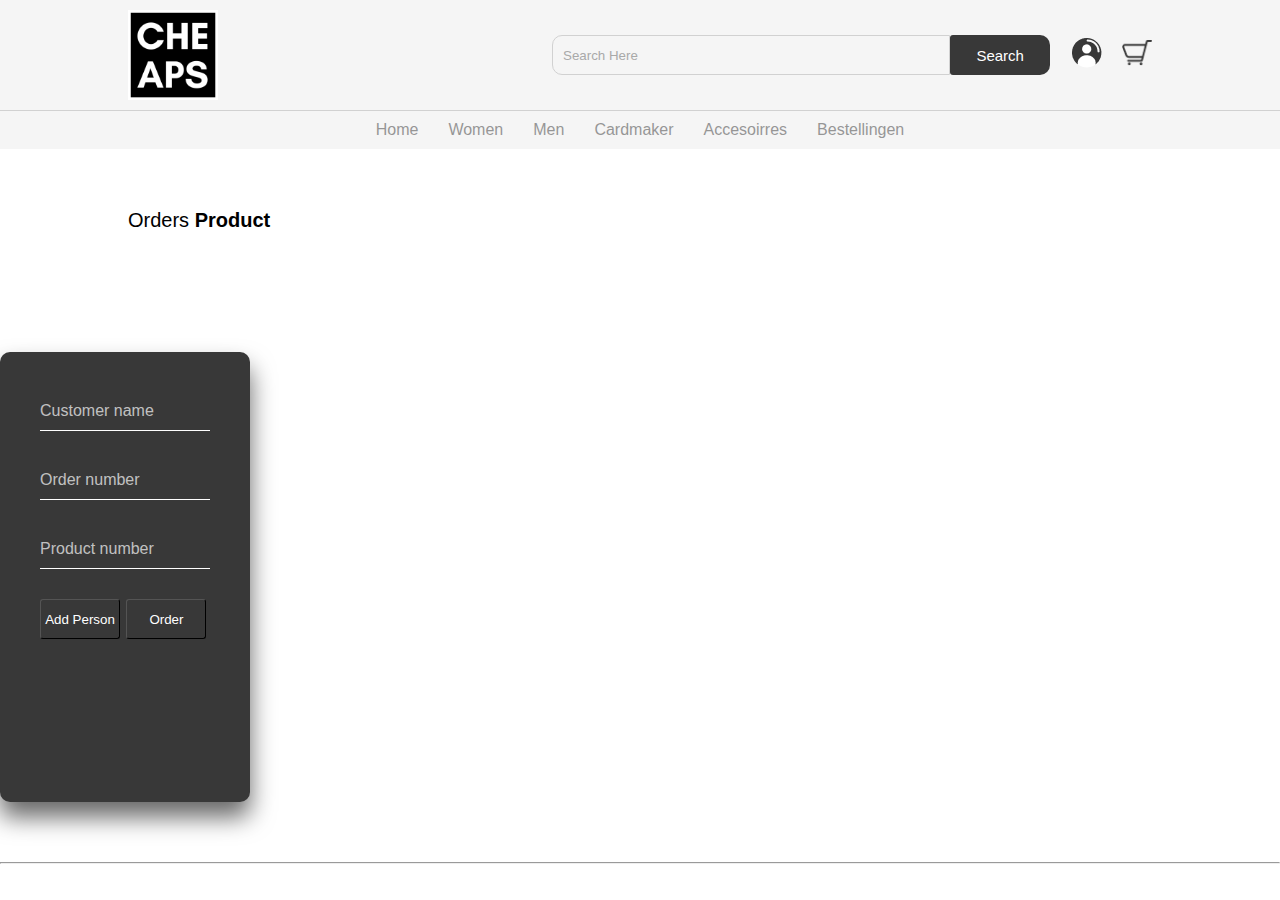
<file: bestelling.html>
<!DOCTYPE html>
<html lang="en">
<head>
    <meta charset="UTF-8">
    <meta http-equiv="X-UA-Compatible" content="IE=edge">
    <meta name="viewport" content="width=device-width, initial-scale=1.0">
    <title>Document</title>
    <link rel="stylesheet" href="/css/home.css">
    <link rel="stylesheet" href="/css/bestelling.css">

</head>
<body>

    <nav class="navbar"></nav>

    <section class="search-results">
        <h2 class="heading">Orders <span>product</span></h2>
        <div class="product-containerbestelling">
            <table id=overzicht></table>
        </div>

        <div class="Form-3">
            <div class="user-box">
                <input id="klantnaam-input" type="text" name="" required="">
                <label >Customer name</label>
                
            </div>
            <div class="user-box">
                <input id="hetbestelnummer"  type="number" name="" required="">
                <label>Order number</label>
            </div>
            <div class="user-box">
                <input id="hetproductnummer"  type="number" name="" required="">
                <label>Product number</label>
            </div>
            <button onclick="voegNaamToe()">Add Person</button>
            <button onclick="maakBestellingAan()">order</button>
        </div>
    </section>
    <!-- <footer></footer> -->
    <script src="/JS/bestelling.js"></script>
    <script src="/JS/nav.js"></script>
    <!-- <script src="/JS/footer.js"></script> -->

<hr>


    </body>
</html>
</file>
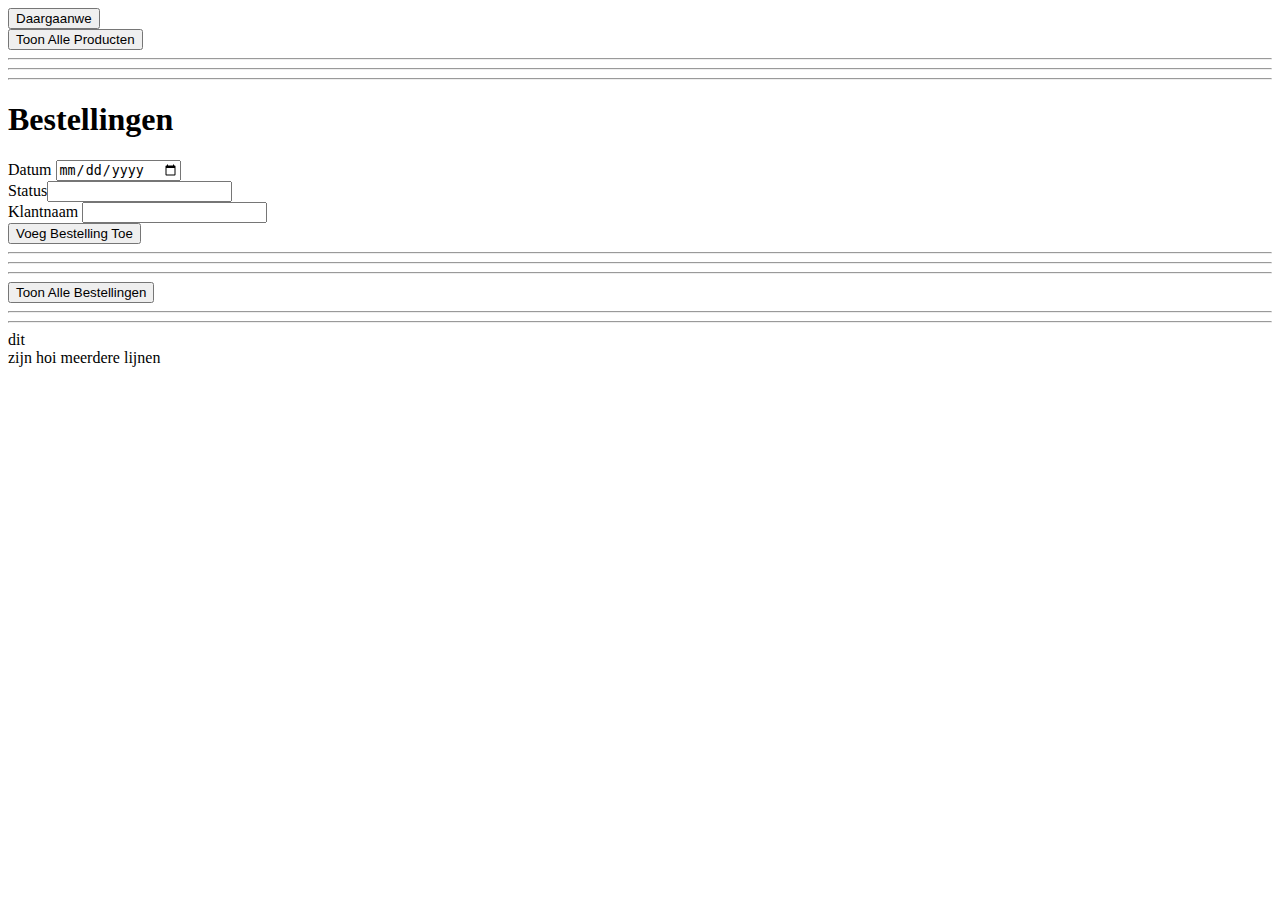
<file: Felix.html>
<!DOCTYPE html>
<html lang="en">
<head>
    <meta charset="UTF-8">
    <meta http-equiv="X-UA-Compatible" content="IE=edge">
    <meta name="viewport" content="width=device-width, initial-scale=1.0">
    <title>Document</title>
    <link rel="stylesheet" href="Styling.css">
    <script src="scriptingFelix.js"></script>
    <script src="scripting.js"></script>
    <script>
        window.onload = function(){

            ffproberen();
        }
    </script>
</head>
<body>
    <input type=button value="Daargaanwe" onclick=mijnfunctie()>
    <div id=uitkomst></div>
    <input type=button value="Toon Alle Producten" onclick="alleProductenTonenInTabel()">
    <table id="productenTabel">
    </table>
    <hr><hr><hr>
    <h1>Bestellingen</h1>
    <div class="kopjeBestelling">
        Datum <input type="date" id="datuminvoer"><br>
        Status<input type="text" id="statusinvoer"><br>
        Klantnaam <input type="text" id="klantnaaminvoer"><br>
        <input type="button" onclick="voegBestellingToe()" value="Voeg Bestelling Toe">
    </div>
    <hr><hr><hr>
    <div class="overzichtBestelling">
        <div><input type=button onclick="toonAlleBestelling()" value="Toon Alle Bestellingen"></div>
        <table id="tabelBestellingen">

        </table>
    </div>
    <hr><hr>
    <div id=snelchecken>
        
    </div>


</body>
</html>
</file>
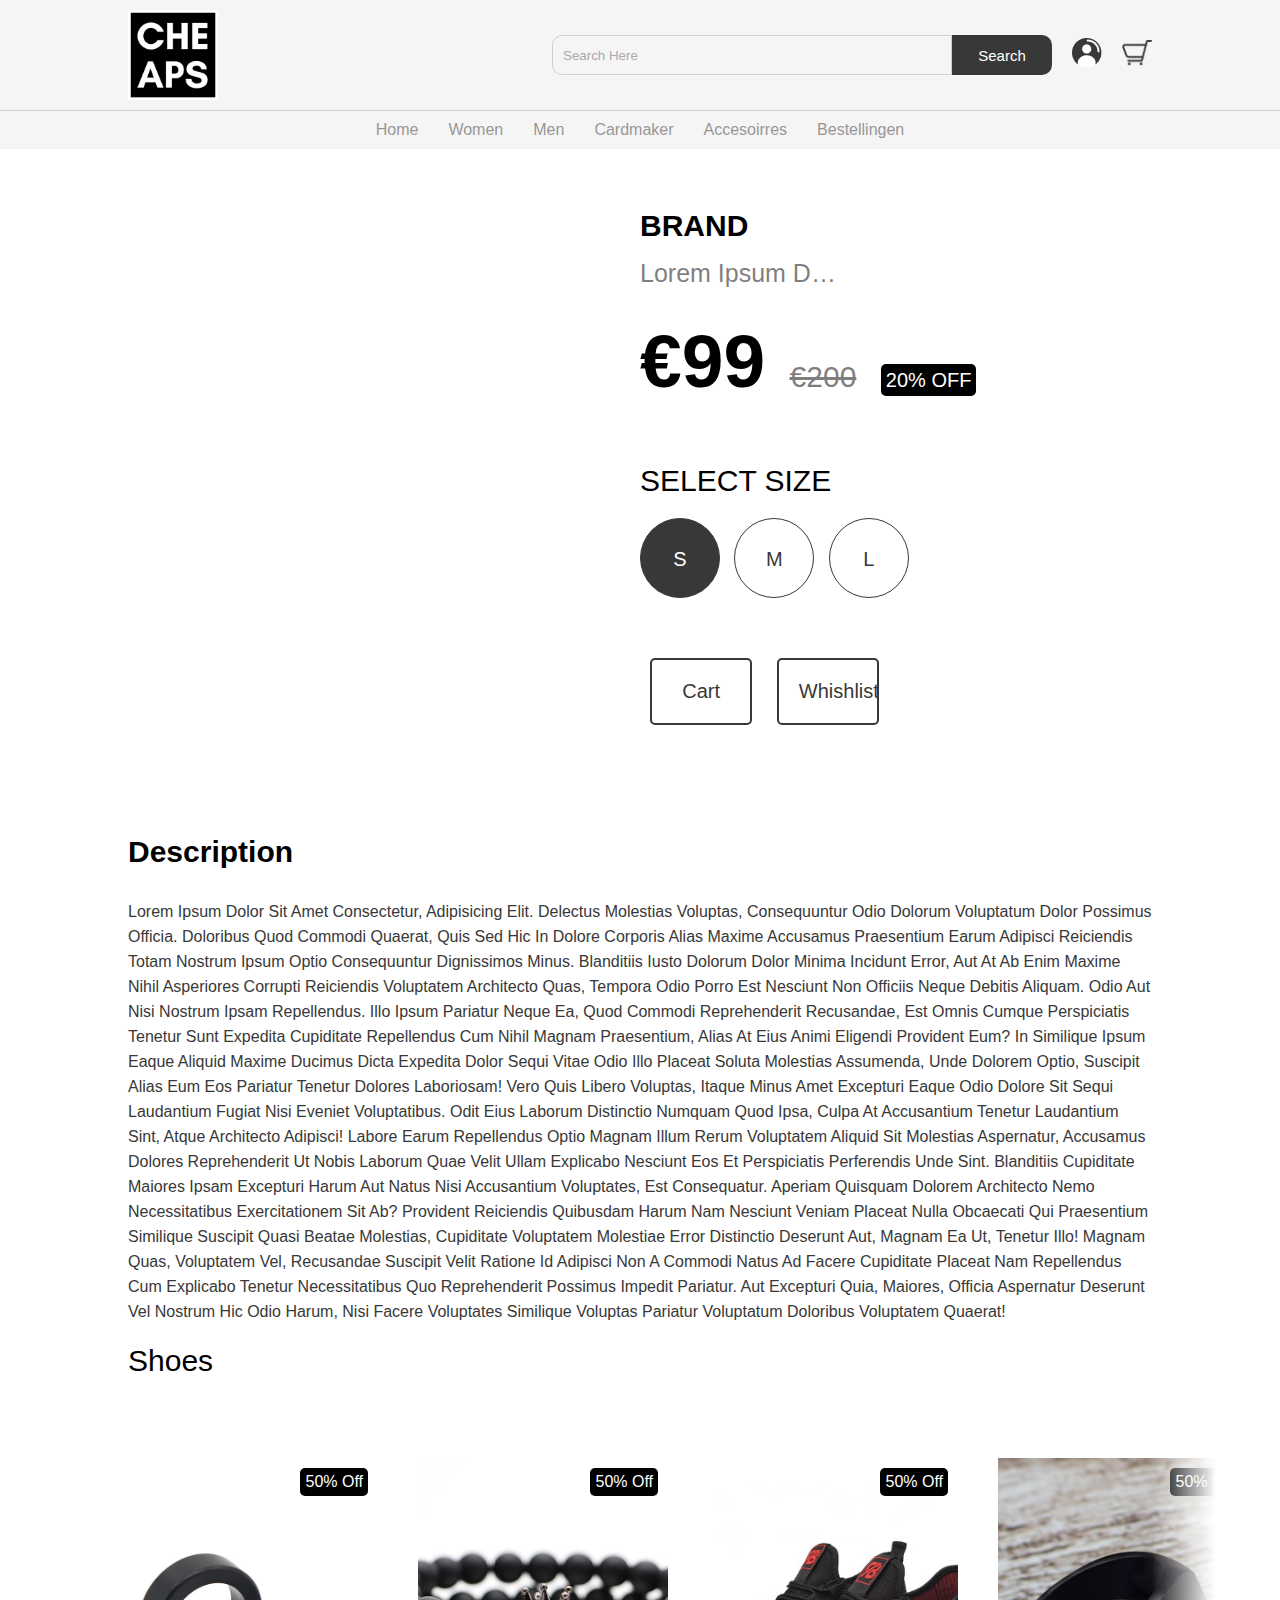
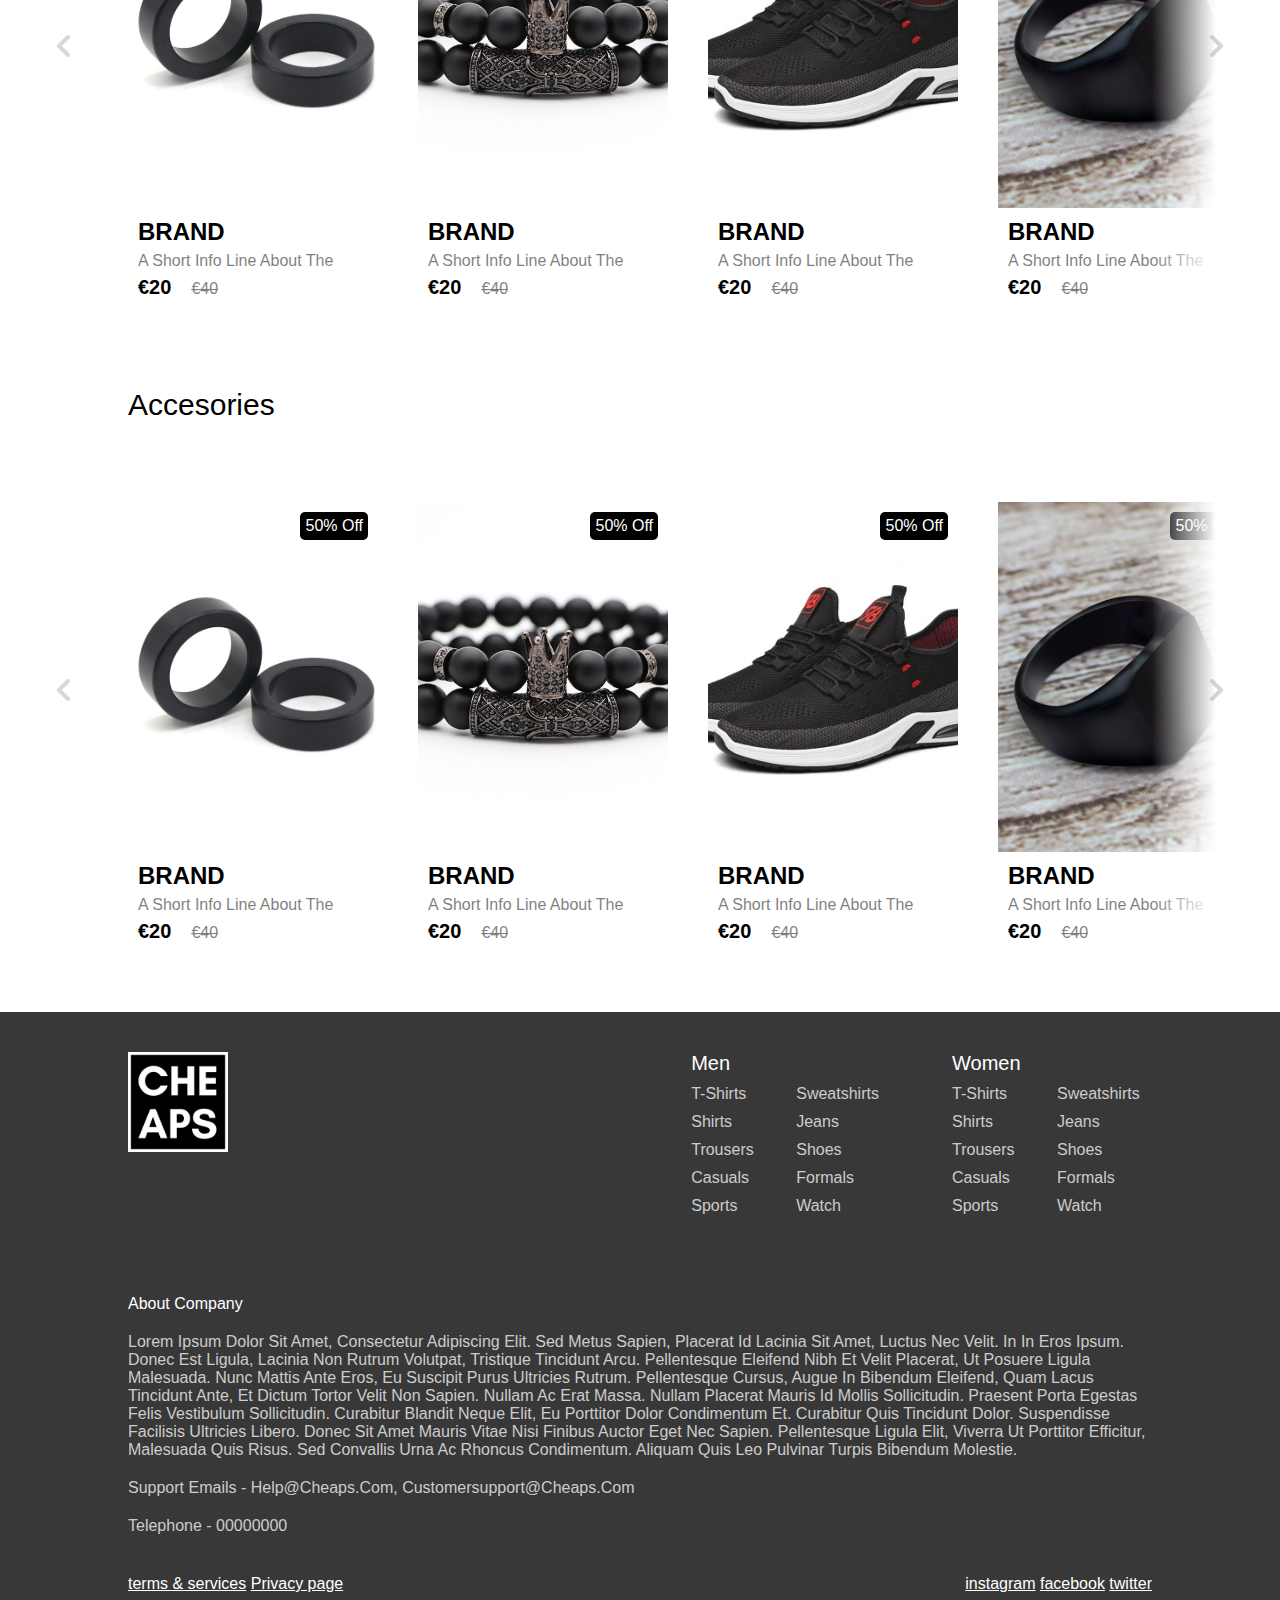
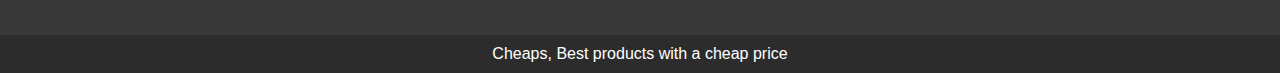
<file: product.html>
<!DOCTYPE html>
<html lang="en">

<head>
    <meta charset="UTF-8">
    <meta http-equiv="X-UA-Compatible" content="IE=edge">
    <meta name="viewport" content="width=device-width, initial-scale=1.0">
    <title>Product -</title>

    <link rel="stylesheet" href="css/home.css">
    <link rel="stylesheet" href="css/product.css">
</head>

<body>
    <script>window.onload = function () {
        checkdetails();
    }
    
</script>




    <!-- ----------------------------------- -->
    <nav class="navbar"></nav>

    <section class="product-details">
        <div class="image-slider">
            <!-- <div class="product-images">
                <img id="product-images-1" src="" class="active" alt="">
                <img src="/img/bracelet 2.png" alt="">
                <img src="/img/bracelet 3.png" alt="">
                <img src="/img/bracelet 4.png" alt="">
            </div> -->
        </div>
        <div class="details">
            <h2 class="product-brand" id="product-brand">brand</h2>
            <p class="product-specs" id="product-specs" onclick="goToDesc()">Lorem ipsum dolor sit amet, consectetur
                adipiscing elit. </p>
            <span class="product-price" id="product-price">€99</span>
            <span class="product-actual-price" id="product-actual-price">€200</span>
            <span class="product-discount" id="product-discount">20% off</span>

            <p class="product-sub-heading">Select size</p>
            <input type="radio" name="size" value="s" checked hidden id="s-size">
            <label for="s-size" class="size-radio-btn check">s</label>
            <input type="radio" name="size" value="m" hidden id="m-size">
            <label for="m-size" class="size-radio-btn">m</label>
            <input type="radio" name="size" value="l" hidden id="l-size">
            <label for="l-size" class="size-radio-btn">l</label>
            <div>
                <button class="btn" id="toevoegknop" onclick="voegtoeaanbestelling()">Cart</button>
                <input type=text id="geheimkastje" hidden>
                <button class="btn">whishlist</button>
            </div>
        </div>
    </section>

    <section class="detail-des">
        <h2 class="heading">description</h2>
        <p class="des" id="product-desc">Lorem ipsum dolor sit amet consectetur, adipisicing elit. Delectus molestias
            voluptas,
            consequuntur odio dolorum voluptatum dolor possimus officia. Doloribus quod commodi quaerat, quis sed hic in
            dolore corporis alias maxime accusamus praesentium earum adipisci reiciendis totam nostrum ipsum optio
            consequuntur dignissimos minus. Blanditiis iusto dolorum dolor minima incidunt error, aut at ab enim maxime
            nihil asperiores corrupti reiciendis voluptatem architecto quas, tempora odio porro est nesciunt non
            officiis neque debitis aliquam. Odio aut nisi nostrum ipsam repellendus. Illo ipsum pariatur neque ea, quod
            commodi reprehenderit recusandae, est omnis cumque perspiciatis tenetur sunt expedita cupiditate repellendus
            cum nihil magnam praesentium, alias at eius animi eligendi provident eum? In similique ipsum eaque aliquid
            maxime ducimus dicta expedita dolor sequi vitae odio illo placeat soluta molestias assumenda, unde dolorem
            optio, suscipit alias eum eos pariatur tenetur dolores laboriosam! Vero quis libero voluptas, itaque minus
            amet excepturi eaque odio dolore sit sequi laudantium fugiat nisi eveniet voluptatibus. Odit eius laborum
            distinctio numquam quod ipsa, culpa at accusantium tenetur laudantium sint, atque architecto adipisci!
            Labore earum repellendus optio magnam illum rerum voluptatem aliquid sit molestias aspernatur, accusamus
            dolores reprehenderit ut nobis laborum quae velit ullam explicabo nesciunt eos et perspiciatis perferendis
            unde sint. Blanditiis cupiditate maiores ipsam excepturi harum aut natus nisi accusantium voluptates, est
            consequatur. Aperiam quisquam dolorem architecto nemo necessitatibus exercitationem sit ab? Provident
            reiciendis quibusdam harum nam nesciunt veniam placeat nulla obcaecati qui praesentium similique suscipit
            quasi beatae molestias, cupiditate voluptatem molestiae error distinctio deserunt aut, magnam ea ut, tenetur
            illo! Magnam quas, voluptatem vel, recusandae suscipit velit ratione id adipisci non a commodi natus ad
            facere cupiditate placeat nam repellendus cum explicabo tenetur necessitatibus quo reprehenderit possimus
            impedit pariatur. Aut excepturi quia, maiores, officia aspernatur deserunt vel nostrum hic odio harum, nisi
            facere voluptates similique voluptas pariatur voluptatum doloribus voluptatem quaerat!</p>
    </section>

    <!-- Cards-container 3 -->
    <section class="product">
        <h2 class="product-category">Shoes</h2>
        <button class="pre-btn"><img src="/img/arrow.png" alt=""></button>
        <button class="nxt-btn"><img src="/img/arrow.png" alt=""></button>
        <div class="product-container">

            <!-- Product capsule 1 -->
            <div class="product-card">
                <div class="product-image">
                    <span class="discount-tag">50% off</span>
                    <img src="/img/ring 1.jpg" class="product-thumb" alt="">
                    <button class="card-btn">add to whishlist</button>
                </div>
                <div class="product-info">
                    <h2 class="product-brand" id="brand-input">brand</h2>
                    <p class="product-specs" id="specs-input">a short info line about the product</p>
                    <span class="price" id="price-input">€20</span><span class="actual-price">€40</span>
                </div>
            </div>

            <!-- Product capsule 2 -->
            <div class="product-card">
                <div class="product-image">
                    <span class="discount-tag">50% off</span>
                    <img src="img/bracelet 5.png" class="product-thumb" alt="">
                    <button class="card-btn">add to whishlist</button>
                </div>
                <div class="product-info">
                    <h2 class="product-brand">brand</h2>
                    <p class="product-specs">a short info line about the product</p>
                    <span class="price">€20</span><span class="actual-price">€40</span>
                </div>
            </div>

            <!-- Product capsule 3 -->
            <div class="product-card">
                <div class="product-image">
                    <span class="discount-tag">50% off</span>
                    <img src="/img/shoes 1.jpg" class="product-thumb" alt="">
                    <button class="card-btn">add to whishlist</button>
                </div>
                <div class="product-info">
                    <h2 class="product-brand">brand</h2>
                    <p class="product-specs">a short info line about the product</p>
                    <span class="price">€20</span><span class="actual-price">€40</span>
                </div>
            </div>

            <!-- Product capsule 4 -->
            <div class="product-card">
                <div class="product-image">
                    <span class="discount-tag">50% off</span>
                    <img src="/img/ring 2.jpg" class="product-thumb" alt="">
                    <button class="card-btn">add to whishlist</button>
                </div>
                <div class="product-info">
                    <h2 class="product-brand">brand</h2>
                    <p class="product-specs">a short info line about the product</p>
                    <span class="price">€20</span><span class="actual-price">€40</span>
                </div>
            </div>

            <!-- Product capsule 5 -->
            <div class="product-card">
                <div class="product-image">
                    <span class="discount-tag">50% off</span>
                    <img src="/img/bracelet 2.png" class="product-thumb" alt="">
                    <button class="card-btn">add to whishlist</button>
                </div>
                <div class="product-info">
                    <h2 class="product-brand">brand</h2>
                    <p class="product-specs">a short info line about the product</p>
                    <span class="price">€20</span><span class="actual-price">€40</span>
                </div>
            </div>

            <!-- Product capsule 6 -->
            <div class="product-card">
                <div class="product-image">
                    <span class="discount-tag">50% off</span>
                    <img src="/img/shoes 2.jpg" class="product-thumb" alt="">
                    <button class="card-btn">add to whishlist</button>
                </div>
                <div class="product-info">
                    <h2 class="product-brand">brand</h2>
                    <p class="product-specs">a short info line about the product</p>
                    <span class="price">€20</span><span class="actual-price">€40</span>
                </div>
            </div>

            <!-- Product capsule 7 -->
            <div class="product-card">
                <div class="product-image">
                    <span class="discount-tag">50% off</span>
                    <img src="/img/bracelet 4.png" class="product-thumb" alt="">
                    <button class="card-btn">add to whishlist</button>
                </div>
                <div class="product-info">
                    <h2 class="product-brand">brand</h2>
                    <p class="product-specs">a short info line about the product</p>
                    <span class="price">€20</span><span class="actual-price">€40</span>
                </div>
            </div>

            <!-- Product capsule 8 -->
            <div class="product-card">
                <div class="product-image">
                    <span class="discount-tag">50% off</span>
                    <img src="/img/ring 4 white.jpg" class="product-thumb" alt="">
                    <button class="card-btn">add to whishlist</button>
                </div>
                <div class="product-info">
                    <h2 class="product-brand">brand</h2>
                    <p class="product-specs">a short info line about the product</p>
                    <span class="price">€20</span><span class="actual-price">€40</span>
                </div>
            </div>

        </div>

    </section>

    <!-- Cards-container 4 -->
    <section class="product">
        <h2 class="product-category">Accesories</h2>
        <button class="pre-btn"><img src="/img/arrow.png" alt=""></button>
        <button class="nxt-btn"><img src="/img/arrow.png" alt=""></button>
        <div class="product-container">

            <!-- Product capsule 1 -->
            <div class="product-card">
                <div class="product-image">
                    <span class="discount-tag">50% off</span>
                    <img src="/img/ring 1.jpg" class="product-thumb" alt="">
                    <button class="card-btn">add to whishlist</button>
                </div>
                <div class="product-info">
                    <h2 class="product-brand" id="brand-input">brand</h2>
                    <p class="product-specs" id="specs-input">a short info line about the product</p>
                    <span class="price" id="price-input">€20</span><span class="actual-price">€40</span>
                </div>
            </div>

            <!-- Product capsule 2 -->
            <div class="product-card">
                <div class="product-image">
                    <span class="discount-tag">50% off</span>
                    <img src="img/bracelet 5.png" class="product-thumb" alt="">
                    <button class="card-btn">add to whishlist</button>
                </div>
                <div class="product-info">
                    <h2 class="product-brand">brand</h2>
                    <p class="product-specs">a short info line about the product</p>
                    <span class="price">€20</span><span class="actual-price">€40</span>
                </div>
            </div>

            <!-- Product capsule 3 -->
            <div class="product-card">
                <div class="product-image">
                    <span class="discount-tag">50% off</span>
                    <img src="/img/shoes 1.jpg" class="product-thumb" alt="">
                    <button class="card-btn">add to whishlist</button>
                </div>
                <div class="product-info">
                    <h2 class="product-brand">brand</h2>
                    <p class="product-specs">a short info line about the product</p>
                    <span class="price">€20</span><span class="actual-price">€40</span>
                </div>
            </div>

            <!-- Product capsule 4 -->
            <div class="product-card">
                <div class="product-image">
                    <span class="discount-tag">50% off</span>
                    <img src="/img/ring 2.jpg" class="product-thumb" alt="">
                    <button class="card-btn">add to whishlist</button>
                </div>
                <div class="product-info">
                    <h2 class="product-brand">brand</h2>
                    <p class="product-specs">a short info line about the product</p>
                    <span class="price">€20</span><span class="actual-price">€40</span>
                </div>
            </div>

            <!-- Product capsule 5 -->
            <div class="product-card">
                <div class="product-image">
                    <span class="discount-tag">50% off</span>
                    <img src="/img/bracelet 2.png" class="product-thumb" alt="">
                    <button class="card-btn">add to whishlist</button>
                </div>
                <div class="product-info">
                    <h2 class="product-brand">brand</h2>
                    <p class="product-specs">a short info line about the product</p>
                    <span class="price">€20</span><span class="actual-price">€40</span>
                </div>
            </div>

            <!-- Product capsule 6 -->
            <div class="product-card">
                <div class="product-image">
                    <span class="discount-tag">50% off</span>
                    <img src="/img/shoes 2.jpg" class="product-thumb" alt="">
                    <button class="card-btn">add to whishlist</button>
                </div>
                <div class="product-info">
                    <h2 class="product-brand">brand</h2>
                    <p class="product-specs">a short info line about the product</p>
                    <span class="price">€20</span><span class="actual-price">€40</span>
                </div>
            </div>

            <!-- Product capsule 7 -->
            <div class="product-card">
                <div class="product-image">
                    <span class="discount-tag">50% off</span>
                    <img src="/img/bracelet 4.png" class="product-thumb" alt="">
                    <button class="card-btn">add to whishlist</button>
                </div>
                <div class="product-info">
                    <h2 class="product-brand">brand</h2>
                    <p class="product-specs">a short info line about the product</p>
                    <span class="price">€20</span><span class="actual-price">€40</span>
                </div>
            </div>

            <!-- Product capsule 8 -->
            <div class="product-card">
                <div class="product-image">
                    <span class="discount-tag">50% off</span>
                    <img src="/img/ring 4 white.jpg" class="product-thumb" alt="">
                    <button class="card-btn">add to whishlist</button>
                </div>
                <div class="product-info">
                    <h2 class="product-brand">brand</h2>
                    <p class="product-specs">a short info line about the product</p>
                    <span class="price">€20</span><span class="actual-price">€40</span>
                </div>
            </div>

        </div>

    </section>



    <footer></footer>


    <script src="/JS/nav.js"></script>
    <script src="/JS/footer.js"></script>
    <script src="/JS/home.js"></script>
    <script src="/JS/product.js"></script>


</body>

</html>
</file>
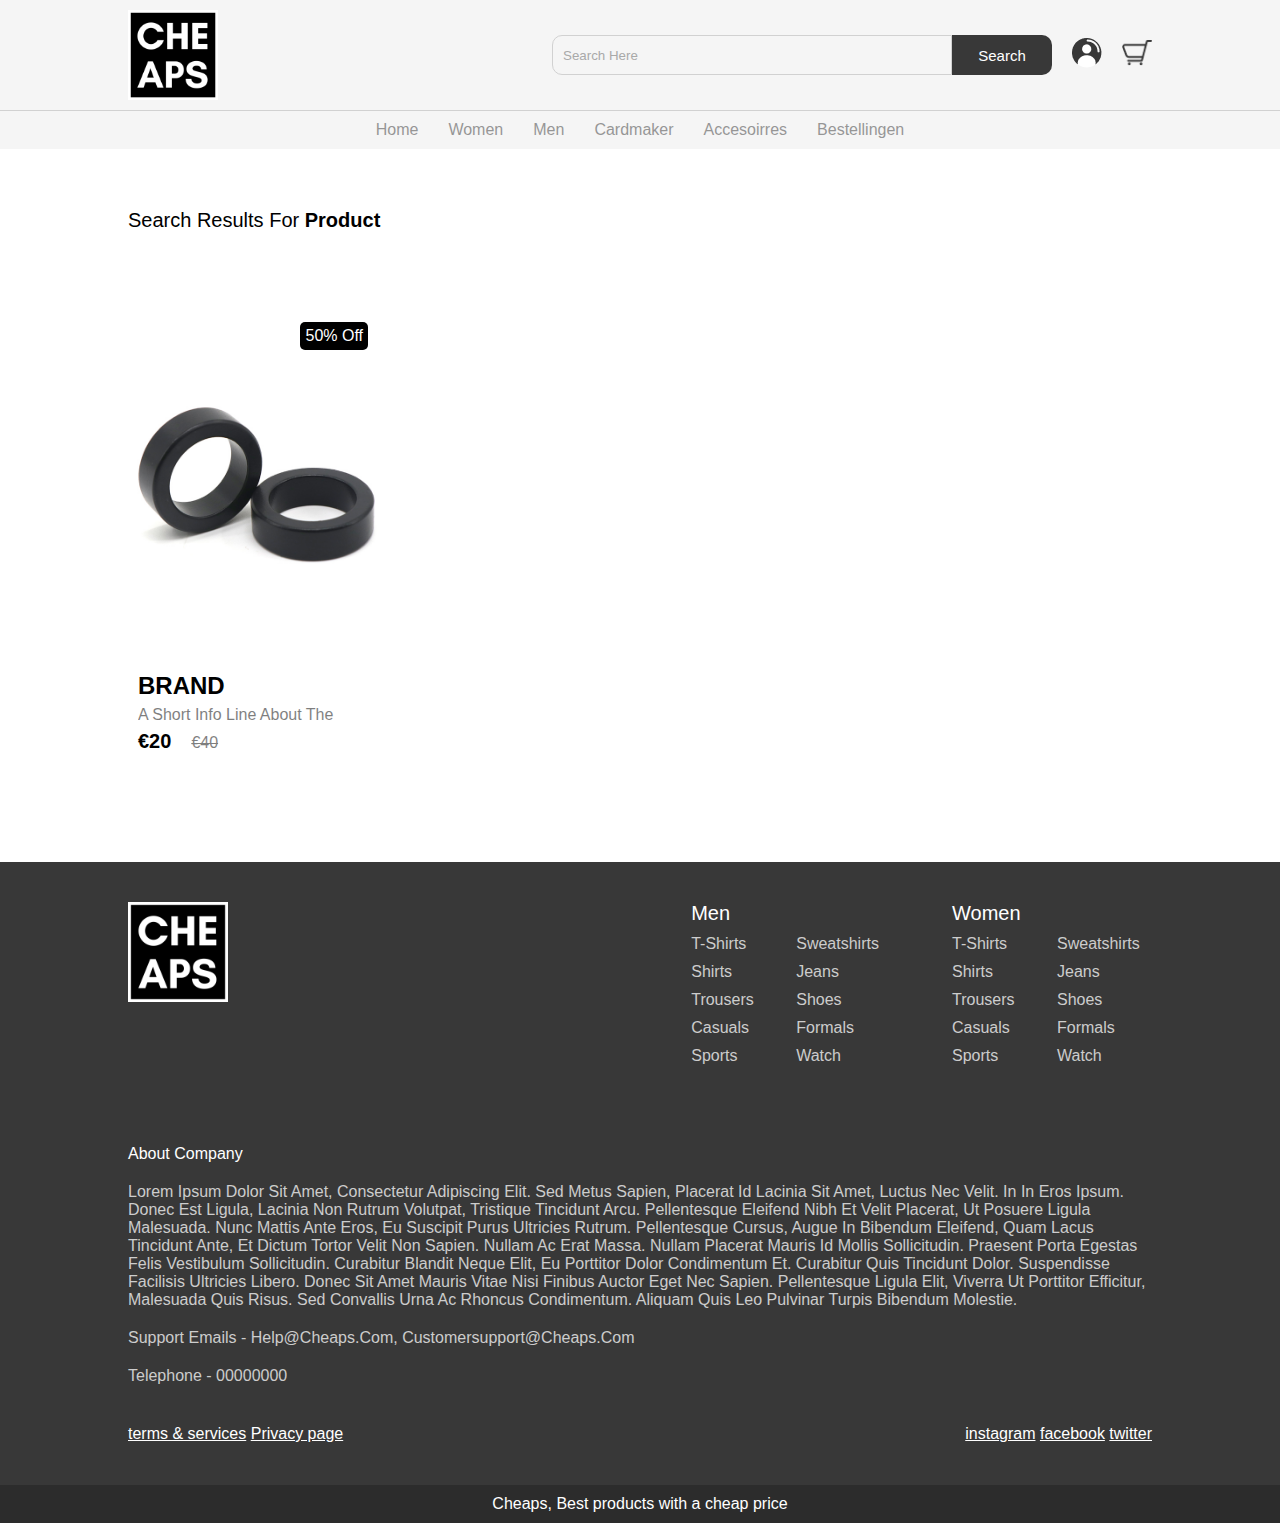
<file: search.html>
<!DOCTYPE html>
<html lang="en">
<head>
    <meta charset="UTF-8">
    <meta http-equiv="X-UA-Compatible" content="IE=edge">
    <meta name="viewport" content="width=device-width, initial-scale=1.0">
    <title>Search Results for</title>
    <link rel="stylesheet" href="css/home.css">
    <link rel="stylesheet" href="css/search.css">
</head>
<body>
    <nav class="navbar"></nav>
    <section class="search-results">
        <h2 class="heading">Search results for <span>product</span></h2>
        <div class="product-container">

            <!-- Product capsule 1 -->
            <div class="product-card">
                <div class="product-image">
                    <span class="discount-tag">50% off</span>
                    <img src="/img/ring 1.jpg" class="product-thumb" alt="">
                    <button class="card-btn">add to whishlist</button>
                </div>
                <div class="product-info">
                    <h2 class="product-brand" id="brand-input">brand</h2>
                    <p class="product-specs" id="specs-input">a short info line about the product</p>
                    <span class="price" id="price-input">€20</span><span class="actual-price">€40</span>
                </div>
            </div>

        </div> 
    </section>


    <footer></footer>

    <script src="/JS/nav.js"></script>
    <script src="/JS/footer.js"></script>
</body>
</html>
</file>
<file: css/home.css>
@import 'nav.css';
@import 'footer.css';

.hero-section{
    width: 100%;
    height: calc(100vh - 120px);
    background-image: url('/img/Banner004.jpg');
    background-size: cover;
    display: flex;
    justify-content: center;
    align-items: center;}


.hero-section .logo{
    height: 200px;
    display: block;
    margin: auto;
    opacity: 0.5;}


.hero-section .sub-heading{}

/* product */
.product{
    position: relative;
    overflow: hidden;
    padding: 20px 0;}

.product-category{
    padding: 0 10vw;
    font-size: 30px;
    font-weight: 500;
    margin-bottom: 40px;
    text-transform: capitalize;}
   
.product-container{
    padding: 40px 10vw;
    display: flex;
    overflow-x: auto;
    scroll-behavior: smooth;}

.product-container::-webkit-scrollbar{ /*this will hide the scrollbar*/
    display: none; }

.product-card{
    flex: 0 0 auto;
    width: 250px;
    height: 450px;
    margin-right: 40px;}

.product-image{
    position: relative;
    width: 100%;
    height: 350px;
    overflow: hidden;}

.product-thumb{
width: 100%;
height: 350px;
object-fit: cover;}

.discount-tag{
    position: absolute;
    background: black;
    padding: 5px;
    color: white;
    border-radius: 5px;
    right: 10px;
    top: 10px;
    text-transform: capitalize;}

    .card-btn{
        position: absolute;
        bottom: 10px;
        left: 50%;
        transform: translateX(-50%);
        padding: 10px;
        width: 90%;
        text-transform: capitalize;
        border: none;
        outline: none;
        background:grey;
        color: white ;
        border-radius: 5px;
        transition: 0.5s;
        cursor: pointer;
        opacity: 0;}

    .product-card:hover .card-btn{
        opacity: 1;}

    .card-btn:hover{
        background: black;}

    .product-info{
        width: 100%;
        height: 100px;
        padding: 10px;}

    .product-brand{
        text-transform: uppercase;}

    .product-specs{
        width: 100%;
        height: 20px;
        line-height: 20px;
        overflow: hidden;
        opacity: 0.5;
        text-transform: capitalize;
        margin: 5px 0;}

    .price{
        font-weight: 900;
        font-size: 20px;}

    .actual-price{
        margin-left: 20px;
        opacity: 0.5;
        text-decoration: line-through;}

    .pre-btn, .nxt-btn{
        border: none;
        border-radius: 100px;

        width: 10vw;
        height: 100%;
        position: absolute;
        top: 0;
        display: flex;
        justify-content: center;
        align-items: center;
        background:linear-gradient(90deg, rgba(255, 255,  255, 0) 0%, #fff 50%);
        cursor: pointer;
        z-index: 8;}
        

    .pre-btn{ left: 0;
    transform: rotate(180deg);}

    .nxt-btn{right: 0;}

    .pre-btn img, .nxt-btn img{
        opacity: 0.2;
    }

    .pre-btn:hover img, .nxt-btn:hover img{ opacity: 1;}

    /* collections */

    .collection-container{
        width: 100%;
        display: grid;
        grid-template-columns: repeat(2, 1fr);
        grid-gap: 10px;
    }

    .collection{
        position: relative;
    }

    .collection img{
        width: 100%;
        height: 100%;
        object-fit: cover;
        opacity: 0.5;
    }

    .collection img:hover{
        opacity: 1;
        transition: 0.5s;
    }

    .collection p{
        position: absolute;
        top: 50%;
        left: 20%;
        transform: translate(-50%, -50%);
        text-align: center;
        color: white;
        font-size: 50px;
        text-transform: capitalize;
    }

    .collection:nth-child(3){
        /* i skipped this part */
    }
</file>
<file: Styling.css>
*{
    /* background-color: lightgrey;
    font-size: 16px;
    color: white;
    font-family: Arial, Helvetica, sans-serif; */
    
}

.BtnBrdr
{
    /* border: 2px solid white;
    border-radius: 5px; */
    
}

h1
{

}
body{
    
}
</file>
<file: css/beheerproduct.css>
/* ------------------------------------- */
.Form {
    flex: 0 0 auto;
    width: 250px;
    height: 450px;
    margin-right: 40px;
    background: #383838;
    box-sizing: border-box;
    box-shadow: 0 15px 25px rgba(0,0,0,.6);
    border-radius: 10px;
    padding: 40px;}
    
  .Form h2 {
    margin: 0 0 30px;
    padding: 0;
    color: #fff;
    text-align: center;
  }
  
  .Form .user-box {
    position: relative;
  }
  
  .Form .user-box input {
    width: 100%;
    padding: 10px 0;
    font-size: 16px;
    color: #fff;
    margin-bottom: 30px;
    border: none;
    border-bottom: 1px solid #fff;
    outline: none;
    background: transparent;
  }
  .Form .user-box label {
    position: absolute;
    top:0;
    left: 0;
    padding: 10px 0;
    font-size: 16px;
    color: rgba(255, 255, 255, 0.7);
    pointer-events: none;
    transition: .5s;
  }
  
  .Form .user-box input:focus ~ label,
  .Form .user-box input:valid ~ label {
    top: -20px;
    left: 0;
    color: #f5f5f5;
    font-size: 12px;
  }



  .card-button{
    width: 80px;
    height: 40px;
    color: #fff;
    border-color: white;
    border-radius: 3px;
    background: transparent;
    cursor: pointer;
    position: relative;
    display: inline-block;
    margin-right: 2px;
    text-transform: capitalize;
    border-width: 1px;
  }

  
  .card-button:hover{
    border-color: rgba(0, 0, 0, 0.5);
    transition: 0.2s;
  }

  input[type="button" i] {
    width: 80px;
    height: 40px;
    color: #fff;
    border-color: white;
    border-radius: 3px;
    background: transparent;
    cursor: pointer;
    position: relative;
    display: inline-block;
    margin-right: 2px;
    text-transform: capitalize;
    border-width: 1px;
}

input[type="button" i]:hover {
  border-color: rgba(0, 0, 0, 0.5);
    transition: 0.2s;
}


.form-tabel{
    flex: 0 0 auto;
    width: 800px;
    height: 450px;
    margin-right: 40px;
    background: #383838;
    box-sizing: border-box;
    box-shadow: 0 15px 25px rgba(0,0,0,.6);
    border-radius: 10px;
    padding: 40px;
    overflow: auto;}

  /* TABEL----------------------------------- */
h1{
  font-size: 30px;
  color: #fff;
  text-transform: uppercase;
  font-weight: 300;
  text-align: center;
  margin-bottom: 15px;
}
table{
  width:100%;
  table-layout: fixed;
}
.tbl-header{
  background-color: rgba(255,255,255,0.3);
 }
.tbl-content{
  height:300px;
  overflow-x:auto;
  margin-top: 0px;
  border: 1px solid rgba(255,255,255,0.3);
}
th{
  padding: 20px 15px;
  text-align: left;
  font-weight: 500;
  font-size: 12px;
  color: #fff;
  text-transform: uppercase;
}
td{
  padding: 15px;
  text-align: left;
  vertical-align:middle;
  font-weight: 300;
  font-size: 12px;
  color: #fff;
  border-bottom: solid 1px rgba(255,255,255,0.1);
}
/* follow me template */
.made-with-love {
  margin-top: 40px;
  padding: 10px;
  clear: left;
  text-align: center;
  font-size: 10px;
  font-family: arial;
  color: #fff;
}
.made-with-love i {
  font-style: normal;
  color: #F50057;
  font-size: 14px;
  position: relative;
  top: 2px;
}
.made-with-love a {
  color: #fff;
  text-decoration: none;
}
.made-with-love a:hover {
  text-decoration: underline;
}


/* for custom scrollbar for webkit browser*/

::-webkit-scrollbar {
    width: 6px;
} 
::-webkit-scrollbar-track {
    -webkit-box-shadow: inset 0 0 6px rgba(0,0,0,0.3); 
} 
::-webkit-scrollbar-thumb {
    -webkit-box-shadow: inset 0 0 6px rgba(0,0,0,0.3); 
}
</file>
<file: css/bestelling.css>
.search-results{
    width: 100%;
    padding: 60px 0;
}

.heading{
    font-size: 20px;
    text-transform: capitalize;
    font-weight: 400;
    margin-bottom: 40px;
    padding: 0 10vw;
}

.heading span{
    font-weight: 700;   
}

.product-container{
    display: grid;
    grid-template-columns: repeat(4, 1fr);
    height: auto;
    grid-row-gap: 40px;
    
}

/* --------------------TABLE---------------------------------- */
table {
	border-collapse: collapse;
	width: 1200px;
  }
  
  th, td {
	text-align: center;
	padding: 8px;
  }
  
  tr:nth-child(even){background-color: #f2f2f2}
  
  th {
	background-color: #383838;
	color: white;
  }

  .itemov{
    padding-left : 20px;
}

button {
  width: 80px;
  height: 40px;
  color: #fff;
  background-color: #383838;
  border-color: black;
  border-radius: 3px;
  cursor: pointer;
  position: relative;
  display: inline-block;
  margin-right: 2px;
  text-transform: capitalize;
  border-width: 1px;
}

button:hover {
background: rgba(0, 0, 0, 0.6);
  transition: 0.2s;
}

/* ---------------------------- */
.Form-3 {
  flex: 0 0 auto;
  width: 250px;
  height: 450px;
  background: #383838;
  box-sizing: border-box;
  box-shadow: 0 15px 25px rgba(0,0,0,.6);
  border-radius: 10px;
  justify-content: center;
  padding: 40px;}
  
.Form-3 h2 {
  margin: 0 0 30px;
  padding: 0;
  color: #fff;
  text-align: center;
}

.Form-3 .user-box {
  position: relative;
}

.Form-3 .user-box input {
  width: 100%;
  padding: 10px 0;
  font-size: 16px;
  color: #fff;
  margin-bottom: 30px;
  border: none;
  border-bottom: 1px solid #fff;
  outline: none;
  background: transparent;
}
.Form-3 .user-box label {
  position: absolute;
  top:0;
  left: 0;
  padding: 10px 0;
  font-size: 16px;
  color: rgba(255, 255, 255, 0.7);
  pointer-events: none;
  transition: .5s;
}

.Form-3 .user-box input:focus ~ label,
.Form-3 .user-box input:valid ~ label {
  top: -20px;
  left: 0;
  color: #f5f5f5;
  font-size: 12px;
}

.product-containerbestelling{
  padding: 40px 10vw;
  display: flex;
  overflow-x: auto;
  scroll-behavior: smooth;}

.product-containerbestelling::-webkit-scrollbar{ /*this will hide the scrollbar*/
  display: none; }
</file>
<file: css/product.css>
.product-details{
    width: 100%;
    padding: 60px 10vw;
    display: flex;
    justify-content: space-between;
}

.image-slider{
    width: 500px;
    height: 500px;
    position: relative;
    background-size: cover;
}

.product-images{
    position:absolute;
    bottom: 20px;
    left: 50%;
    transform: translateX(-50%);
    width: 90%;
    background: #fff;
    border-radius: 5px;
    display: grid;
    grid-template-columns: repeat(4, 1fr);
    height: 100px;
    grid-gap: 5px;
    padding: 10px;
    background-color: #383838;
    
}

.product-images img{
    width: 100%;
    height: 80px;
    object-fit: cover;
    cursor: pointer;
}

.product-images img.active{
    opacity: 0.5;
}

.details{
    width: 50%;
}

.details .product-brand{
    text-transform: uppercase;
    font-size: 30px;
}

.details .product-specs{
    font-size: 25px;
    line-height: 30px;
    height: 30px;
    margin: 15px 0 30px;
    width: 200px;
    white-space: nowrap;
    overflow: hidden;
    text-overflow: ellipsis;
}


.product-price{
    font-weight: 700;
    font-size: 75px;
}

.product-actual-price{
    font-size: 30px;
    opacity: 0.5;
    text-decoration: line-through;
    margin: 0 20px;
    font-weight: 300;
}

.product-discount{
    color: white;
    font-size: 20px;
    background: black;
    padding: 5px;
    border-radius: 5px;
    text-transform: uppercase;

}

.product-sub-heading{
    font-size: 30px;
    text-transform: uppercase;
    margin: 60px 0 10px;
    font-weight: 300;
}

.size-radio-btn{
    display: inline-block;
    width: 80px;
    height: 80px;
    text-align: center;
    font-size: 20px;
    border: 1px solid #383838;
    border-radius: 50%;
    margin: 10px;
    margin-left: 0;
    line-height: 80px;
    text-transform: uppercase;
    color: #383838;
    cursor: pointer;
}

.size-radio-btn.check{
    background: #383838;
    color: #fff;
}

.btn{
    width: 20%;
    padding: 20px;
    border-radius: 5px;
    background: none;
    border: 2px solid #383838;
    color: #383838;
    font-size: 20px;
    cursor: pointer;
    margin: 50px 10px;
    text-transform: capitalize;
}
.btn:hover{
    border: 2px solid white;
    color: white;
    background: #383838;
    transition: 0.2s ease-in-out;
}

.detail-des{
    padding: 0 10vw;
    text-transform: capitalize;
}

.heading{
    font-size: 30px;
    margin-bottom: 30px;
}

.des{
    color:#383838;
    line-height: 25px;
}
</file>
<file: css/search.css>
.search-results{
    width: 100%;
    padding: 60px 0;
}

.heading{
    font-size: 20px;
    text-transform: capitalize;
    font-weight: 400;
    margin-bottom: 40px;
    padding: 0 10vw;
}

.heading span{
    font-weight: 700;   
}

.product-container{
    display: grid;
    grid-template-columns: repeat(4, 1fr);
    height: auto;
    grid-row-gap: 40px;
    
}
</file>
